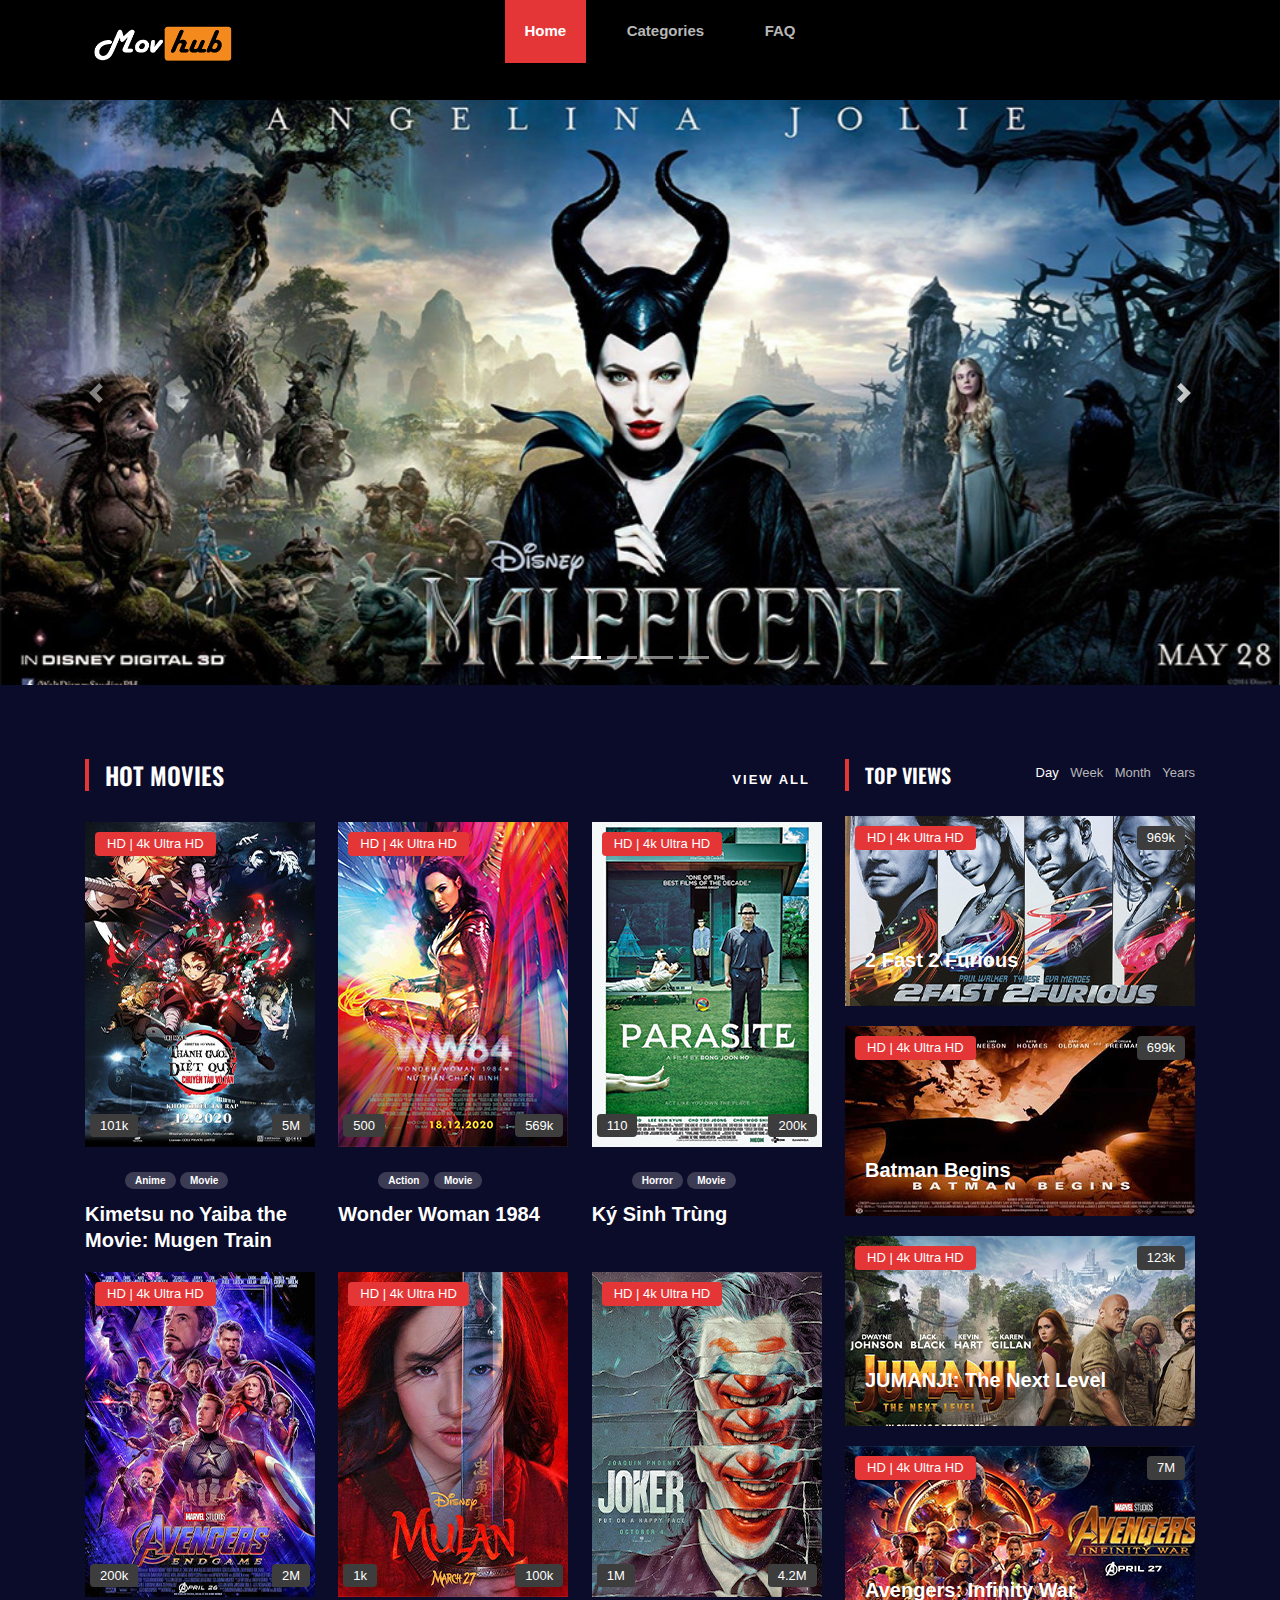
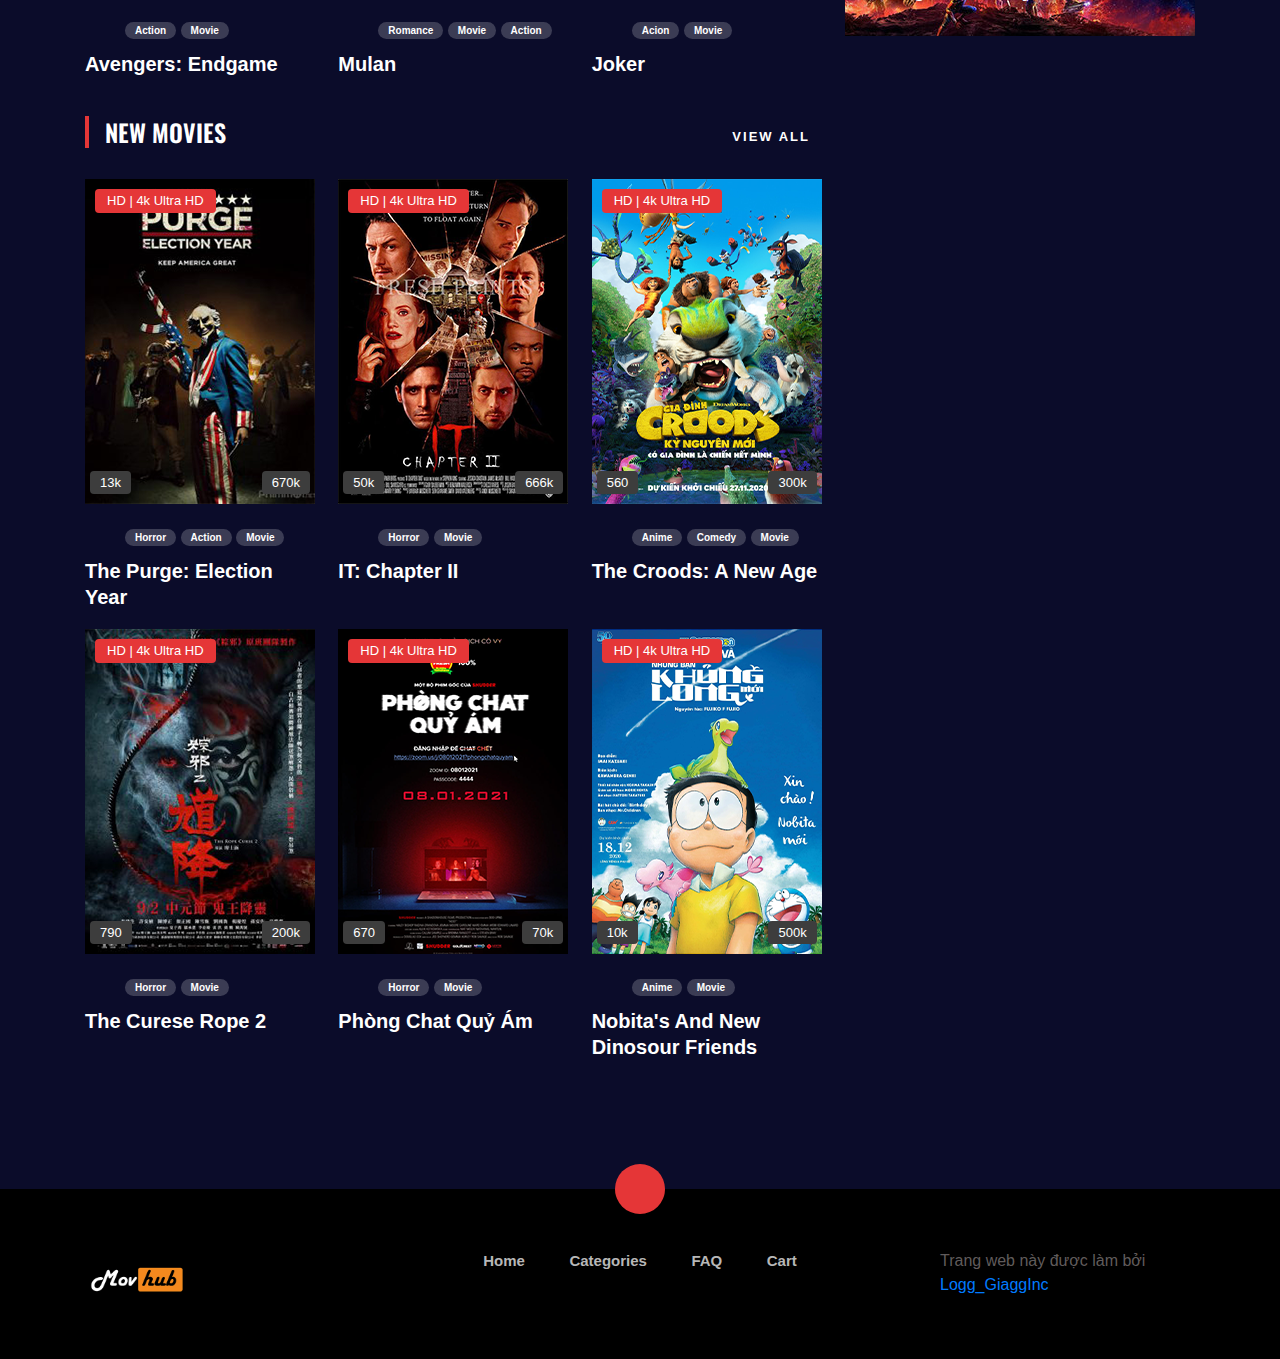
<file: index.html>
<!doctype html>
<html lang="en">
    <head>
        <meta charset="utf-8">
        <title>Movhub</title>
        <link href="https://fonts.googleapis.com/css2?family=Oswald:wght@300;400;500;600;700&display=swap" rel="stylesheet">
        <link href="https://fonts.googleapis.com/css2?family=Mulish:wght@300;400;500;600;700;800;900&display=swap" rel="stylesheet">
        <link rel="stylesheet" href="CSS/bootstrap.min.css" type="text/css">
        <link rel="stylesheet" href="CSS/Style.css" type="text/css">
        <link rel="stylesheet" href="CSS/hover.css" type="text/css">
        <link rel="stylesheet" href="JS/RollUpButton.js">
        <link rel="stylesheet" href="https://maxcdn.bootstrapcdn.com/bootstrap/4.5.2/css/bootstrap.min.css">
        <link rel="stylesheet" href="https://maxcdn.bootstrapcdn.com/bootstrap/4.3.1/css/bootstrap.min.css">
      <link rel="stylesheet" href="https://use.fontawesome.com/releases/v5.6.3/css/all.css" integrity="sha384-UHRtZLI+pbxtHCWp1t77Bi1L4ZtiqrqD80Kn4Z8NTSRyMA2Fd33n5dQ8lWUE00s/" crossorigin="anonymous">
      <script src="https://cdnjs.cloudflare.com/ajax/libs/popper.js/1.16.0/umd/popper.min.js"></script>
      <script src="https://maxcdn.bootstrapcdn.com/bootstrap/4.3.1/js/bootstrap.min.js"></script>
      <script src="https://ajax.googleapis.com/ajax/libs/jquery/3.5.1/jquery.min.js"></script>
      <script src="https://cdnjs.cloudflare.com/ajax/libs/popper.js/1.16.0/umd/popper.min.js"></script>
      <script src="https://maxcdn.bootstrapcdn.com/bootstrap/4.5.2/js/bootstrap.min.js"></script>  
    </head>
  <body>
    <header class="header">
        <div class="container">
            <div class="row">
                <div class="col-lg-2">
                    <div class="header__logo ">
                        <a href="index.html">
                            <img src="./Images/logo.png"  class="header__logo ">
                        </a>
                    </div>
                </div>
                <div class="col-lg-8">
                    <div class="header__nav">
                        <nav class="header__menu mobile-menu">
                            <ul>
                                <li class="active"><a href="./index.html">Home</a></li>
                                <li><a href="Categories.html">Categories</a>
                                    <ul class="dropdown">
                                        <li><a href="Categories.html">Action</a></li>
                                        <li><a href="Categories.html">Horror</a></li>
                                        <li><a href="Categories.html">Romance</a></li>
                                        <li><a href="Categories.html">Anime</a></li>
                                        <li><a href="Categories.html">Comedy</a></li>
                                    </ul>
                                </li>
                                <li><a href="FAQ.html">FAQ</a></li>
                            </ul>
                        </nav>
                    </div>
                </div>
                <div class="col-lg-2">
                    <div class="header__right">
                      <div class="container">                   
                        <a href="#" class="search-switch"><span class="fas fa-search"></span></a> 
                        <a href="Login.html"><span class="fas fa-sign-in-alt"></span></a>
                      </div>
                    </div> 
                </div>
            </div>
        </div>
    </header>
        <div id="demo" class="carousel slide" data-ride="carousel">
          <ul class="carousel-indicators">
            <li data-target="#demo" data-slide-to="0" class="active"></li>
            <li data-target="#demo" data-slide-to="1"></li>
            <li data-target="#demo" data-slide-to="2"></li>
            <li data-target="#demo" data-slide-to="3"></li>
          </ul>
          <div class="carousel-inner">
            <div class="carousel-item active" >
              <a href="detail.html"><img src="Images/rsz_em-la-cua-em-980x448.jpg" width="1000" height="500"></a>
            </div>
            <div class="carousel-item">
              <a href="detail.html"><img src="Images/rolling_banner_2.jpg"  width="1000" height="500"></a>
            </div>
            <div class="carousel-item">
              <a href="detail.html"><img src="Images/980wx448h_9.jpg"  width="1000" height="500"></a>
            </div>
            <div class="carousel-item">
              <a href="detail.html"><img src="Images/monster-hunter.jpg"  width="1000" height="500"></a>
            </div>
          </div>          
          <a class="carousel-control-prev" href="#demo" data-slide="prev">
            <span class="carousel-control-prev-icon"></span>
          </a>
          <a class="carousel-control-next" href="#demo" data-slide="next">
            <span class="carousel-control-next-icon"></span>
          </a>
          <a class="carousel-control-next" href="#demo" data-slide="next">
            <span class="carousel-control-next-icon"></span>
          </a>
        </div>
    <section class="product spad" style="background-color:#0b0c2a;">
        <div class="container">
              <div class="row">
                  <div class="col-lg-8">
                      <div class="trending__product">
                          <div class="row">
                              <div class="col-lg-8 col-md-8 col-sm-8">
                                  <div class="section-title">
                                      <h4>Hot movies</h4> 
                                  </div>
                              </div>
                              <div class="col-lg-4 col-md-4 col-sm-4">
                                  <div class="btn__all">
                                      <a href="Categories.html" class="primary-btn" >View all <span class="fas fa-arrow-right" ></span></a>
                                  </div>
                              </div>
                          </div>
                          <div class="row">
                              <div class="col-lg-4 col-md-6 col-sm-6">
                                  <div class="product__item">
                                      <div class="product__item__pic set-bg" data-setbg="Images/trending/1.jpg">
                                          <div class="hover01 column">
                                            <a href="detail.html"><figure><img src="Images/trending/1.jpg"></figure></a></div>
                                          <div class="ep">HD | 4k Ultra HD</div>
                                          <div class="comment"><i class="fa fa-comments"></i> 101k</div>
                                          <div class="view"><i class="fa fa-eye"></i> 5M</div>
                                      </div>
                                      <div class="product__item__text">
                                          <ul>
                                              <li>Anime</li>
                                              <li>Movie</li>
                                          </ul>
                                          <h5><a href="detail.html">Kimetsu no Yaiba the Movie: Mugen Train</a></h5>
                                    </div>
                                  </div>
                              </div>
                            <div class="col-lg-4 col-md-6 col-sm-6">
                                <div class="product__item">
                                    <div class="product__item__pic set-bg" data-setbg="Images/trending/2.jpg">
                                        <div class="hover01 column">
                                            <a href="detail.html"><figure><img src="Images/trending/2.jpg"></figure></a></div>
                                        <div class="ep">HD | 4k Ultra HD</div>
                                        <div class="comment"><i class="fa fa-comments"></i> 500</div>
                                        <div class="view"><i class="fa fa-eye"></i> 569k</div>
                                    </div>
                                    <div class="product__item__text">
                                        <ul>
                                            <li>Action</li>
                                            <li>Movie</li>
                                        </ul>
                                        <h5><a href="detail.html">Wonder Woman 1984</a></h5>
                                    </div>
                                </div>
                             </div>
                            <div class="col-lg-4 col-md-6 col-sm-6">
                                <div class="product__item">
                                    <div class="product__item__pic set-bg" data-setbg="Images/trending/3.jpg">
                                        <div class="hover01 column">
                                            <a href="detail.html"><figure><img src="Images/trending/3.jpg"></figure></a></div>
                                        <div class="ep">HD | 4k Ultra HD</div>
                                        <div class="comment"><i class="fa fa-comments"></i> 110</div>
                                        <div class="view"><i class="fa fa-eye"></i> 200k</div>
                                    </div>
                                    <div class="product__item__text">
                                        <ul>
                                            <li>Horror</li>
                                            <li>Movie</li>
                                        </ul>
                                        <h5><a href="detail.html">Ký Sinh Trùng</a></h5>
                                    </div>
                                </div>
                            </div>
                            <div class="col-lg-4 col-md-6 col-sm-6">
                                <div class="product__item">
                                    <div class="product__item__pic set-bg" data-setbg="Images/trending/4.jpg">
                                        <div class="hover01 column">
                                            <a href="detail.html"><figure><img src="Images/trending/4.jpg"></figure></a></div>
                                        <div class="ep">HD | 4k Ultra HD</div>
                                        <div class="comment"><i class="fa fa-comments"></i> 200k</div>
                                        <div class="view"><i class="fa fa-eye"></i> 2M</div>
                                    </div>
                                    <div class="product__item__text">
                                        <ul>
                                            <li>Action</li>
                                            <li>Movie</li>
                                        </ul>
                                        <h5><a href="detail.html">Avengers: Endgame</a></h5>
                                    </div>
                                </div>
                            </div>
                            <div class="col-lg-4 col-md-6 col-sm-6">
                                <div class="product__item">
                                    <div class="product__item__pic set-bg" data-setbg="Images/trending/5.jpg">
                                        <div class="hover01 column">
                                            <a href="detail.html"><figure><img src="Images/trending/5.jpg"></figure></a></div>
                                         <div class="ep">HD | 4k Ultra HD</div>
                                         <div class="comment"><i class="fa fa-comments"></i> 1k</div>
                                         <div class="view"><i class="fa fa-eye"></i> 100k</div>
                                    </div>
                                     <div class="product__item__text">
                                        <ul>
                                            <li>Romance</li>
                                            <li>Movie</li>
                                            <li>Action</li>
                                        </ul>
                                        <h5><a href="detail.html">Mulan</a></h5>
                                     </div>
                                </div>
                            </div>
                            <div class="col-lg-4 col-md-6 col-sm-6">
                                <div class="product__item">
                                    <div class="product__item__pic set-bg" data-setbg="Images/trending/6.jpg">
                                        <div class="hover01 column">
                                            <a href="detail.html"><figure><img src="Images/trending/6.jpg"></figure></a></div>
                                        <div class="ep">HD | 4k Ultra HD</div>
                                        <div class="comment"><i class="fa fa-comments"></i> 1M</div>
                                        <div class="view"><i class="fa fa-eye"></i> 4.2M</div>
                                    </div>
                                    <div class="product__item__text">
                                        <ul>
                                            <li>Acion</li>
                                            <li>Movie</li>
                                        </ul>
                                        <h5><a href="detail.html">Joker</a></h5>
                                    </div>
                                </div>
                            </div>
                        </div>
                        <div class="new-product">
                            <div class="row">
                                <div class="col-lg-8 col-md-8 col-sm-8">
                                    <div class="section-title">
                                        <h4>New movies</h4>
                                    </div>
                                </div>
                                <div class="col-lg-4 col-md-4 col-sm-4">
                                    <div class="btn__all">
                                        <a href="Categories.html" class="primary-btn" >View all <span class="fas fa-arrow-right" ></span></a>
                                    </div>
                                </div>
                            </div>
                            <div class="row">
                                <div class="col-lg-4 col-md-6 col-sm-6">
                                    <div class="product__item">
                                        <div class="product__item__pic set-bg" data-setbg="Images/Other/7.png">
                                            <div class="hover01 column">
                                               <a href="detail.html"><figure><img src="Images/Otther/7.png"></figure></a></div>
                                            <div class="ep">HD | 4k Ultra HD</div>
                                            <div class="comment"><i class="fa fa-comments"/></i> 13k</div>
                                            <div class="view"><i class="fa fa-eye"></i> 670k</div>
                                        </div>
                                        <div class="product__item__text">
                                            <ul>
                                                <li>Horror</li>
                                                <li>Action</li>
                                                <li>Movie</li>
                                            </ul>
                                            <h5><a href="detail.html">The Purge: Election Year</a></h5>
                                      </div>
                                    </div>
                                </div>
                              <div class="col-lg-4 col-md-6 col-sm-6">
                                  <div class="product__item">
                                      <div class="product__item__pic set-bg" data-setbg="Images/Other/8.png">
                                          <div class="hover01 column">
                                              <a href="detail.html"><figure><img src="Images/Otther/8.png"></figure></a></div>
                                          <div class="ep">HD | 4k Ultra HD</div>
                                          <div class="comment"><i class="fa fa-comments"></i> 50k</div>
                                          <div class="view"><i class="fa fa-eye"></i> 666k</div>
                                      </div>
                                      <div class="product__item__text">
                                          <ul>
                                              <li>Horror</li>
                                              <li>Movie</li>
                                          </ul>
                                          <h5><a href="detail.html">IT: Chapter II</a></h5>
                                      </div>
                                  </div>
                               </div>
                              <div class="col-lg-4 col-md-6 col-sm-6">
                                  <div class="product__item">
                                      <div class="product__item__pic set-bg" data-setbg="Images/Other/9.png">
                                        <div class="hover01 column">
                                            <a href="detail.html"><figure><img src="Images/Otther/9.png"></figure></a></div>
                                        <div class="ep">HD | 4k Ultra HD</div>
                                        <div class="comment"><i class="fa fa-comments"></i> 560</div>
                                        <div class="view"><i class="fa fa-eye"></i> 300k</div>
                                      </div>
                                      <div class="product__item__text">
                                          <ul>
                                              <li>Anime</li>
                                              <li>Comedy</li>
                                              <li>Movie</li>
                                          </ul>
                                          <h5><a href="detail.html">The Croods: A New Age</a></h5>
                                      </div>
                                  </div>
                               </div>
                              <div class="col-lg-4 col-md-6 col-sm-6">
                                  <div class="product__item">
                                      <div class="product__item__pic set-bg" data-setbg="Images/Other/10.png">
                                        <div class="hover01 column">
                                            <a href="detail.html"><figure><img src="Images/Otther/10.png" style="background-size: cover;"></figure></a></div>
                                          <div class="ep">HD | 4k Ultra HD</div>
                                          <div class="comment"><i class="fa fa-comments"></i> 790</div>
                                          <div class="view"><i class="fa fa-eye"></i> 200k</div>
                                      </div>
                                      <div class="product__item__text">
                                          <ul>
                                              <li>Horror</li>
                                              <li>Movie</li>
                                          </ul>
                                          <h5><a href="detail.html">The Curese Rope 2</a></h5>
                                      </div>
                               </div>
                            </div>
                              <div class="col-lg-4 col-md-6 col-sm-6">
                                <div class="product__item">
                                    <div class="product__item__pic set-bg" data-setbg="Images/Otther/11.png">
                                        <div class="hover01 column">
                                            <a href="detail.html"><figure><img src="Images/Otther/11.png"></figure></a></div>
                                        <div class="ep">HD | 4k Ultra HD</div>
                                        <div class="comment"><i class="fa fa-comments"></i> 670</div>
                                        <div class="view"><i class="fa fa-eye"></i> 70k</div>
                                    </div>
                                    <div class="product__item__text">
                                        <ul>
                                            <li>Horror</li>
                                            <li>Movie</li>
                                        </ul>
                                        <h5><a href="detail.html">Phòng Chat Quỷ Ám</a></h5>
                                    </div>
                                </div>
                            </div>
                            <div class="col-lg-4 col-md-6 col-sm-6">
                                 <div class="product__item">
                                    <div class="product__item__pic set-bg" data-setbg="Images/Other/12.png">
                                        <div class="hover01 column">
                                            <a href="detail.html"><figure><img src="Images/Otther/12.png"></figure></a></div>
                                        <div class="ep">HD | 4k Ultra HD</div>
                                        <div class="comment"><i class="fa fa-comments"></i> 10k</div>
                                        <div class="view"><i class="fa fa-eye"></i> 500k</div>
                                    </div>
                                    <div class="product__item__text">
                                        <ul>
                                            <li>Anime</li>
                                            <li>Movie</li>
                                        </ul>
                                        <h5><a href="detail.html">Nobita's And New Dinosour Friends</a></h5>
                                    </div>
                                </div>
                            </div>
                                </div>
                            </div>
                        </div>
                     </div>
                <div class="col-lg-4 col-md-6 col-sm-8">
                  <div class="product__sidebar">
                        <div class="product__sidebar__view">
                            <div class="section-title">
                                <h5>Top Views</h5>
                            </div>
                            <ul class="filter__controls">
                              <li class="active" data-filter="*">Day</li>
                              <li data-filter=".week">Week</li>
                              <li data-filter=".month">Month</li>
                              <li data-filter=".years">Years</li>
                            </ul>
                            <div class="filter__gallery">
                                <div class="product__sidebar__view__item set-bg mix day years" data-setbg="Images/Mostview/1.jpg">
                                    <div class="hover01 column">
                                        <a href="detail.html"><figure><img src="Images/Mostview/1.jpg"></figure></a></div>
                                <div class="ep">HD | 4k Ultra HD</div>
                                <div class="view"><i class="fas fa-eye"></i> 969k</div>
                                    <h5><a href="detail.html">2 Fast 2 Furious</a></h5>
                                </div>
                            </div>
                            <div class="product__sidebar__view__item set-bg mix month week" data-setbg="Images/Mostview/2.jpg">
                                <div class="hover01 column">
                                    <a href="detail.html"><figure><img src="Images/Mostview/2.jpg" style="background-size: cover;"></figure></a></div>
                            <div class="ep">HD | 4k Ultra HD</div>
                            <div class="view"><i class="fas fa-eye"></i> 699k</div>
                            <h5><a href="detail.html">Batman Begins</a></h5>
                        </div>
                        <div class="product__sidebar__view__item set-bg mix week years" data-setbg="Images/Mostview/3.jpg">
                            <div class="hover01 column">
                                <a href="detail.html"><figure><img src="Images/Mostview/3.jpg"></figure></a></div>
                            <div class="ep">HD | 4k Ultra HD</div>
                            <div class="view"><i class="fas fa-eye"></i> 123k</div>
                            <h5><a href="detail.html">JUMANJI: The Next Level</a></h5>
                        </div>
                        <div class="product__sidebar__view__item set-bg mix years month" data-setbg="Images/Mostview/4.jpg">
                            <div class="hover01 column">
                                <a href="detail.html"><figure><img src="Images/Mostview/4.jpg"></figure></a></div>
                            <div class="ep">HD | 4k Ultra HD</div>
                            <div class="view"><i class="fas fa-eye"></i> 7M</div>
                            <h5><a href="detail.html">Avengers: Infinity War </a></h5>
                            </div>
                        </div>
                    </div>
                </div>
            </div>
        </div>
    </section>
<footer class="footer">
  <div class="page-up">
        <a href="#" id="scrollToTopButton"><span class="fas fa-sort-up"></span></a>
  </div>
  <div class="container">
      <div class="row">
          <div class="col-lg-3">
              <div class="footer__logo">
                  <a href="./index.html"><img src="./Images/logo.png" width="100px" height="70px" ></a>
              </div>
          </div>
            <div class="col-lg-6">
                <div class="footer__nav">
                    <ul>
                        <li><a href="./index.html">Home</a></li>
                        <li><a href="Categories.html">Categories</a></li>
                        <li><a href="FAQ.html">FAQ</a></li>
                        <li><a href="GioHang.html">Cart</a></li>
                    </ul>
                </div>
            </div>
            <div class="col-lg-3">
              <p style="color: rgba(141, 133, 133, 0.7);">
                      Trang web này được làm bởi <br><i class="fas fa-star" aria-hidden="true"></i><a href="#">Logg_GiaggInc</a><i class=" fas fa-star"></i>
               </p>

            </div>
        </div>
    </div>
</footer>
</body>
</html>
</file>
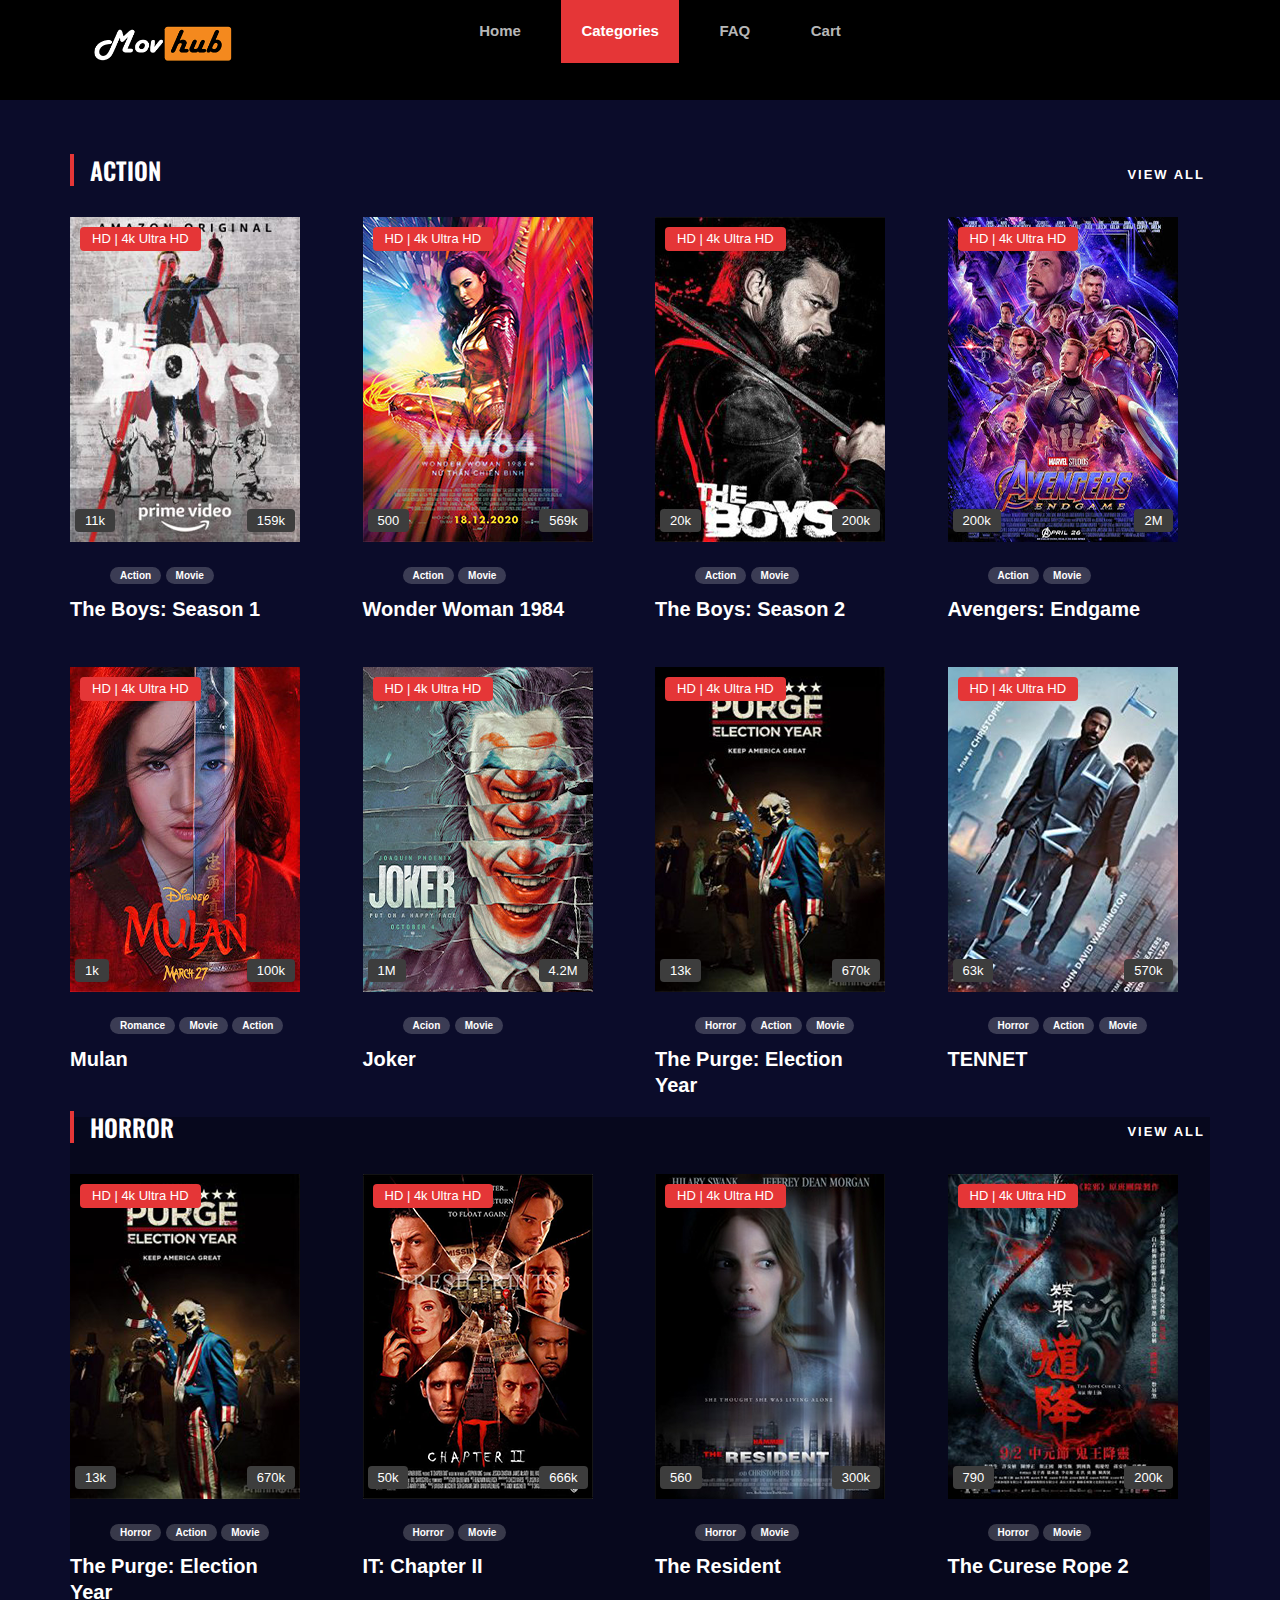
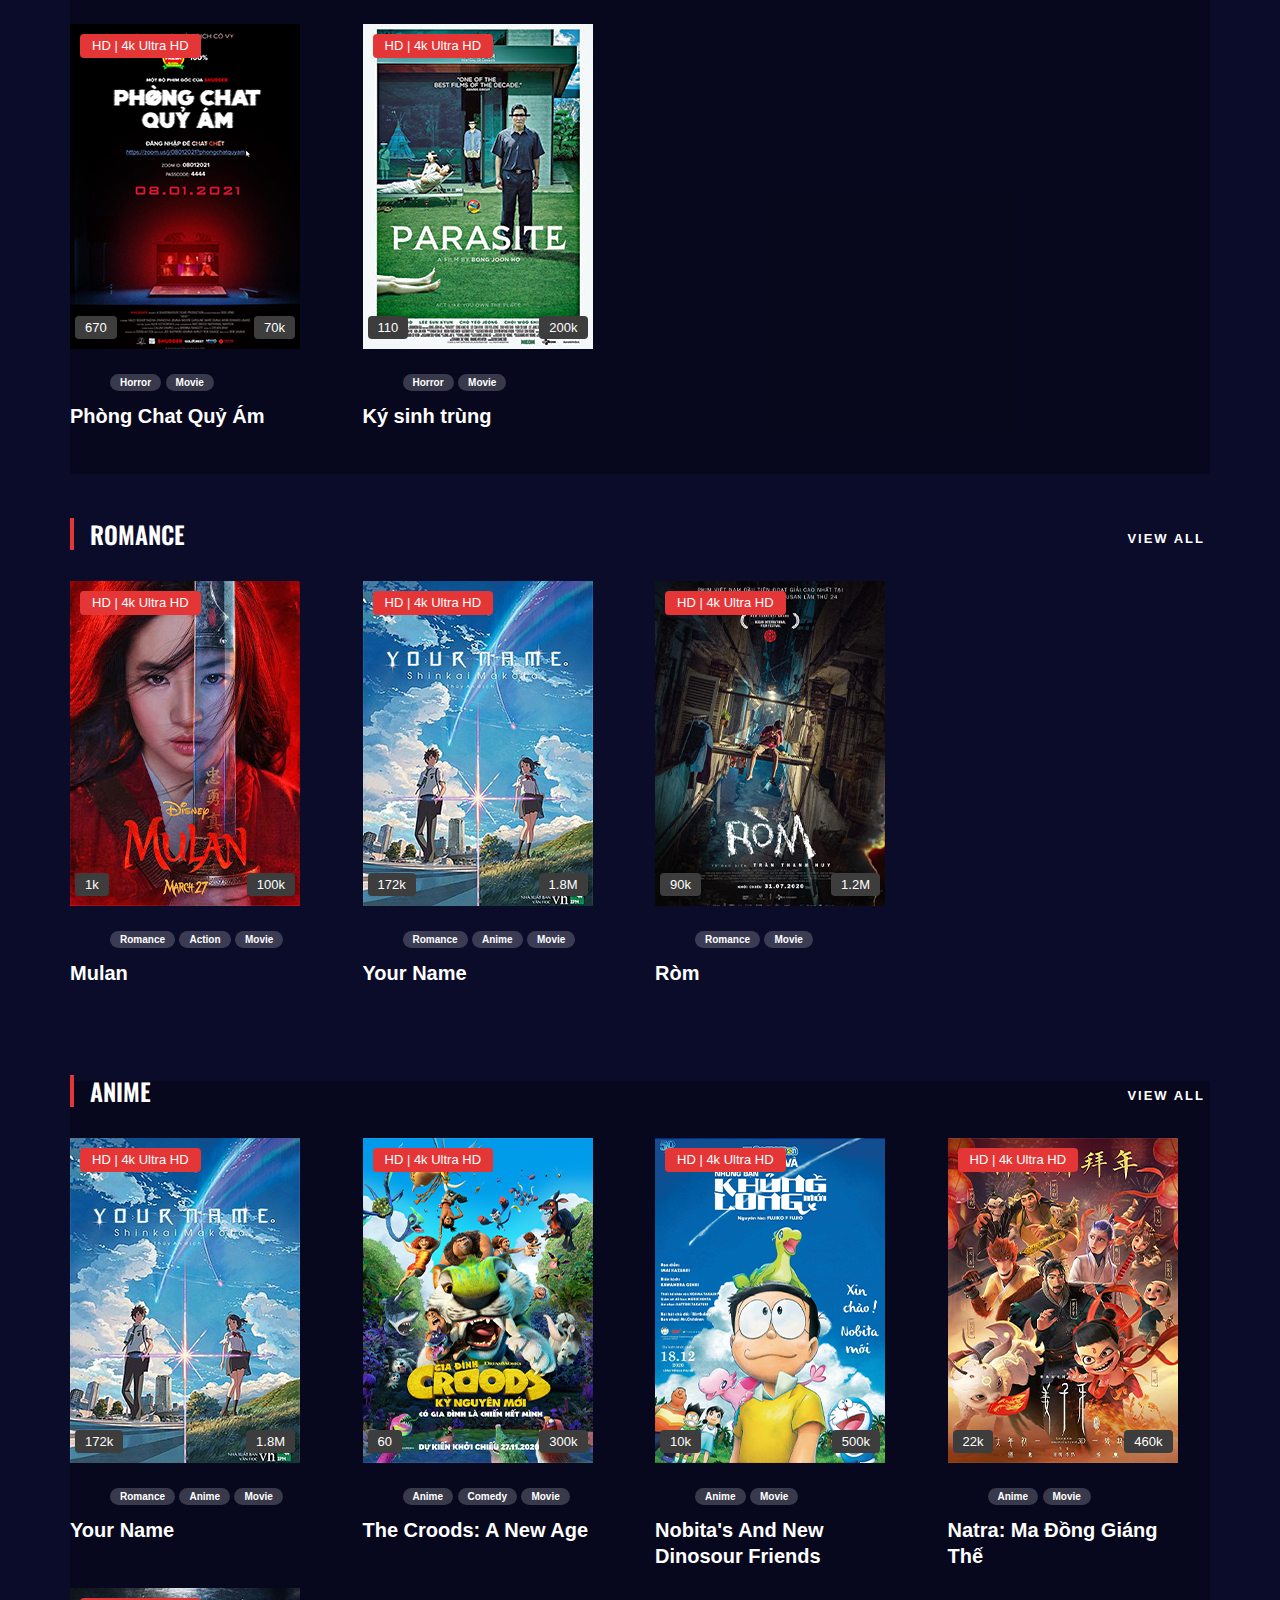
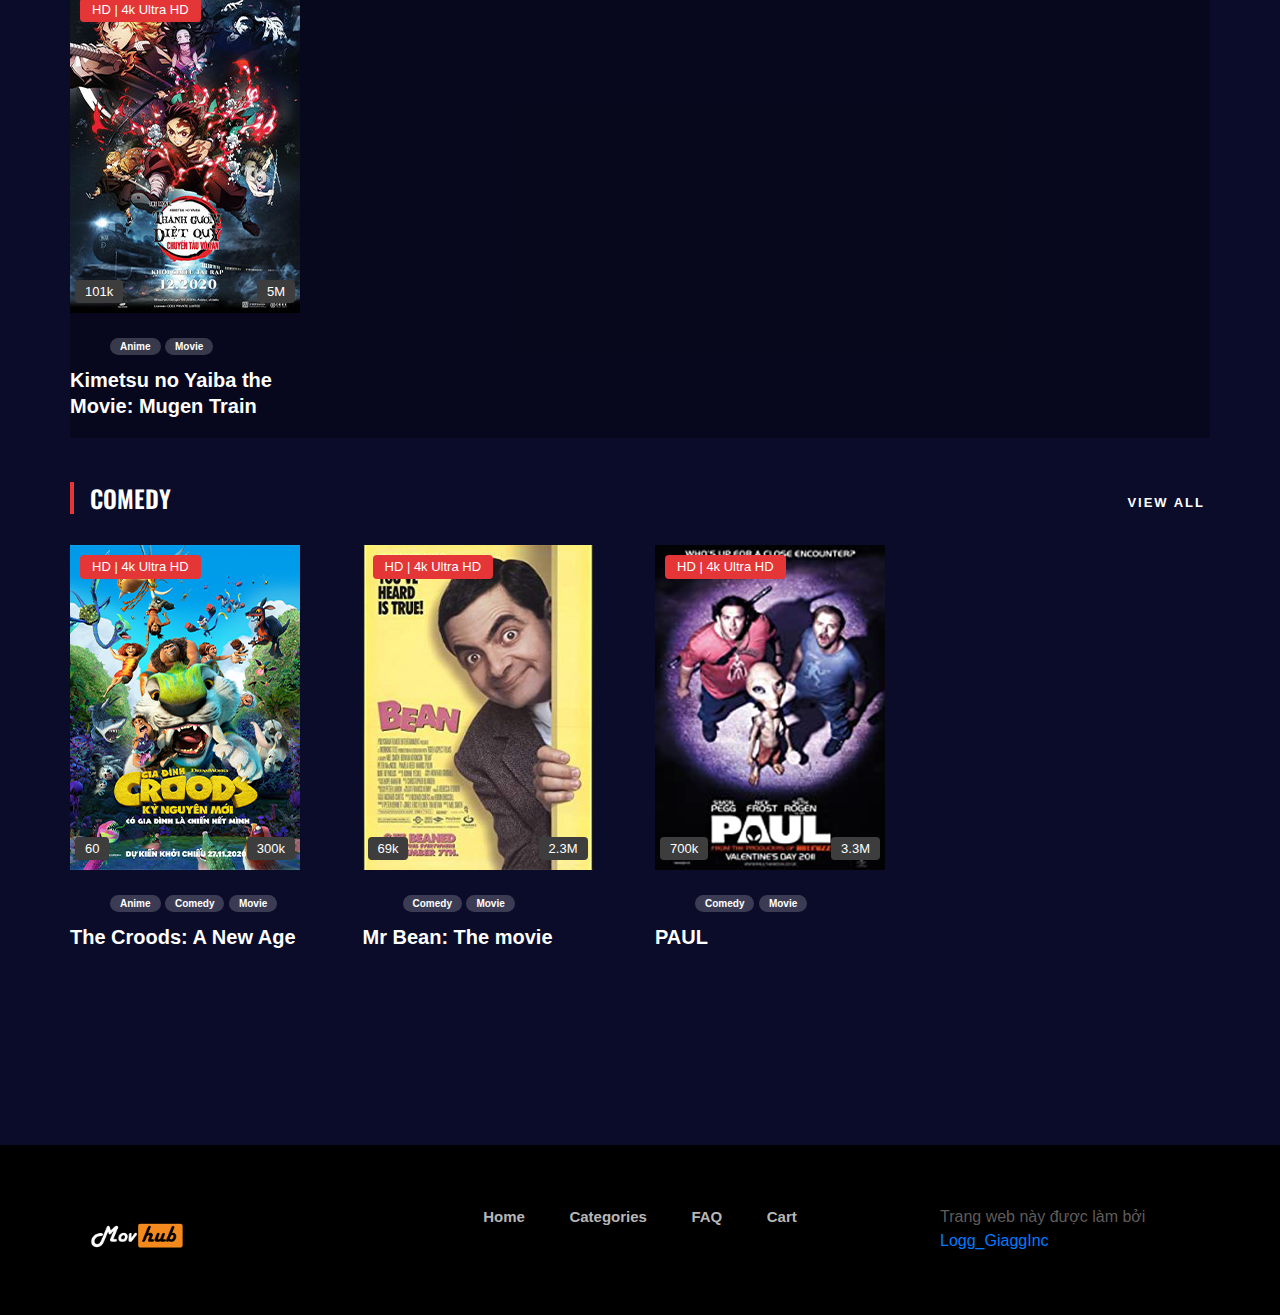
<file: Categories.html>
<!doctype html>
<html lang="en">
    <head>
        <meta charset="utf-8">
        <title>Categories</title>
        <link href="https://fonts.googleapis.com/css2?family=Oswald:wght@300;400;500;600;700&display=swap" rel="stylesheet">
        <link href="https://fonts.googleapis.com/css2?family=Mulish:wght@300;400;500;600;700;800;900&display=swap" rel="stylesheet">
        <link rel="stylesheet" href="CSS/bootstrap.min.css" type="text/css">
        <link rel="stylesheet" href="CSS/Style.css" type="text/css">
        <link rel="stylesheet" href="CSS/hover.css" type="text/css">
        <link rel="stylesheet" href="JS/RollUpButton.js">
        <link rel="stylesheet" href="https://maxcdn.bootstrapcdn.com/bootstrap/4.5.2/css/bootstrap.min.css">
        <link rel="stylesheet" href="https://maxcdn.bootstrapcdn.com/bootstrap/4.3.1/css/bootstrap.min.css">
      <link rel="stylesheet" href="https://use.fontawesome.com/releases/v5.6.3/css/all.css" integrity="sha384-UHRtZLI+pbxtHCWp1t77Bi1L4ZtiqrqD80Kn4Z8NTSRyMA2Fd33n5dQ8lWUE00s/" crossorigin="anonymous">
      <script src="https://cdnjs.cloudflare.com/ajax/libs/popper.js/1.16.0/umd/popper.min.js"></script>
      <script src="https://maxcdn.bootstrapcdn.com/bootstrap/4.3.1/js/bootstrap.min.js"></script>
      <script src="https://ajax.googleapis.com/ajax/libs/jquery/3.5.1/jquery.min.js"></script>
      <script src="https://cdnjs.cloudflare.com/ajax/libs/popper.js/1.16.0/umd/popper.min.js"></script>
      <script src="https://maxcdn.bootstrapcdn.com/bootstrap/4.5.2/js/bootstrap.min.js"></script>  
    </head>
    <body>
        <header class="header">
            <div class="container">
                <div class="row">
                    <div class="col-lg-2">
                        <div class="header__logo ">
                        <a href="index.html">
                            <img src="./Images/logo.png"  class="header__logo ">
                        </a>
                        </div>
                    </div>
                    <div class="col-lg-8">
                        <div class="header__nav">
                            <nav class="header__menu mobile-menu">
                                <ul>
                                    <li><a href="./index.html">Home</a></li>
                                    <li class="active"><a href="Categories.html">Categories</a>
                                        <ul class="dropdown">
                                            <li><a href="Categories.html">Action</a></li>
                                            <li><a href="Categories.html">Horror</a></li>
                                            <li><a href="Categories.html">Romance</a></li>
                                            <li><a href="Categories.html">Anime</a></li>
                                            <li><a href="Categories.html">Comedy</a></li>
                                        </ul>
                                    </li>
                                    <li><a href="FAQ.html">FAQ</a></li>
                                    <li><a href="GioHang.html">Cart</a></li>
                                </ul>
                            </nav>
                        </div>
                    </div>
                    <div class="col-lg-2">
                        <div class="header__right">
                            <div class="container">                   
                                <a href="#"><span class="fas fa-search"></span></a> 
                                <a href="Login.html"><span class="fas fa-sign-in-alt"></span></a>
                            </div>
                        </div> 
                    </div>
                </div>
            </div>
        </header>
    <section class="product-page spad" style="background-color:#0b0c2a;">
        <div class="container">
                <div class="row">
                    <div class="col-lg-15">
                          <div class="product__items">
                              <div class="row">
                                  <div class="col-lg-8 col-md-8 col-sm-8">
                                      <div class="section-title">
                                          <h4>Action</h4> 
                                      </div>
                                  </div>                             
                                    <div class="col-lg-4 col-md-4 col-sm-4">
                                        <div class="btn__all">
                                            <a href="Categories.html" class="primary-btn" >View all <span class="fas fa-arrow-right" ></span></a>
                                        </div>
                                    </div> 
                                </div>
                              <div class="row">
                                  <div class="col-lg-3 col-md-5 col-sm-5">
                                      <div class="product__item">
                                          <div class="product__item__pic set-bg" data-setbg="Images/Otther/16.Phòng">
                                              <div class="hover01 column">
                                                <a href="detail.html"><figure><img src="Images/Otther/16.png"></figure></a></div>
                                              <div class="ep">HD | 4k Ultra HD</div>
                                              <div class="comment"><i class="fa fa-comments"/></i> 11k</div>
                                              <div class="view"><i class="fa fa-eye"></i> 159k</div>
                                          </div>
                                          <div class="product__item__text">
                                              <ul>
                                                  <li>Action</li>
                                                  <li>Movie</li>
                                              </ul>
                                              <h5><a href="detail.html">The Boys: Season 1</a></h5>
                                        </div>
                                      </div>
                                  </div>
                                  <div class="col-lg-3 col-md-5 col-sm-5">
                                    <div class="product__item">
                                        <div class="product__item__pic set-bg" data-setbg="Images/trending/2.jpg">
                                            <div class="hover01 column">
                                                <a href="detail.html"><figure><img src="Images/trending/2.jpg"></figure></a></div>
                                            <div class="ep">HD | 4k Ultra HD</div>
                                            <div class="comment"><i class="fa fa-comments"></i> 500</div>
                                            <div class="view"><i class="fa fa-eye"></i> 569k</div>
                                        </div>
                                        <div class="product__item__text">
                                            <ul>
                                                <li>Action</li>
                                                <li>Movie</li>
                                            </ul>
                                            <h5><a href="detail.html">Wonder Woman 1984</a></h5>
                                        </div>
                                    </div>
                                 </div>
                                 <div class="col-lg-3 col-md-5 col-sm-5">
                                    <div class="product__item">
                                        <div class="product__item__pic set-bg" data-setbg="Images/Otther/15.png">
                                            <div class="hover01 column">
                                                <a href="detail.html"><figure><img src="Images/Otther/15.png"></figure></a></div>
                                            <div class="ep">HD | 4k Ultra HD</div>
                                            <div class="comment"><i class="fa fa-comments"></i> 20k</div>
                                            <div class="view"><i class="fa fa-eye"></i> 200k</div>
                                        </div>
                                        <div class="product__item__text">
                                            <ul>
                                                <li>Action</li>
                                                <li>Movie</li>
                                            </ul>
                                            <h5><a href="detail.html">The Boys: Season 2</a></h5>
                                        </div>
                                    </div>
                                </div>
                                <div class="col-lg-3 col-md-5 col-sm-5">
                                    <div class="product__item">
                                        <div class="product__item__pic set-bg" data-setbg="Images/trending/4.jpg">
                                            <div class="hover01 column">
                                                <a href="detail.html"><figure><img src="Images/trending/4.jpg"></figure></a></div>
                                            <div class="ep">HD | 4k Ultra HD</div>
                                            <div class="comment"><i class="fa fa-comments"></i> 200k</div>
                                            <div class="view"><i class="fa fa-eye"></i> 2M</div>
                                        </div>
                                        <div class="product__item__text">
                                            <ul>
                                                <li>Action</li>
                                                <li>Movie</li>
                                            </ul>
                                            <h5><a href="detail.html">Avengers: Endgame</a></h5>
                                        </div>
                                    </div>
                                </div>
                                <div class="col-lg-3 col-md-5 col-sm-5">
                                    <div class="product__item">
                                        <div class="product__item__pic set-bg" data-setbg="Images/trending/5.jpg">
                                            <div class="hover01 column">
                                                <a href="detail.html"><figure><img src="Images/trending/5.jpg"></figure></a></div>
                                             <div class="ep">HD | 4k Ultra HD</div>
                                             <div class="comment"><i class="fa fa-comments"></i> 1k</div>
                                             <div class="view"><i class="fa fa-eye"></i> 100k</div>
                                        </div>
                                         <div class="product__item__text">
                                            <ul>
                                                <li>Romance</li>
                                                <li>Movie</li>
                                                <li>Action</li>
                                            </ul>
                                            <h5><a href="detail.html">Mulan</a></h5>
                                         </div>
                                    </div>
                                </div>
                                <div class="col-lg-3 col-md-5 col-sm-5">
                                    <div class="product__item">
                                        <div class="product__item__pic set-bg" data-setbg="Images/trending/6.jpg">
                                            <div class="hover01 column">
                                                <a href="detail.html"><figure><img src="Images/trending/6.jpg"></figure></a></div>
                                            <div class="ep">HD | 4k Ultra HD</div>
                                            <div class="comment"><i class="fa fa-comments"></i> 1M</div>
                                            <div class="view"><i class="fa fa-eye"></i> 4.2M</div>
                                        </div>
                                        <div class="product__item__text">
                                            <ul>
                                                <li>Acion</li>
                                                <li>Movie</li>
                                            </ul>
                                            <h5><a href="detail.html">Joker</a></h5>
                                        </div>
                                    </div>
                                </div>
                                <div class="col-lg-3 col-md-5 col-sm-5">
                                    <div class="product__item">
                                        <div class="product__item__pic set-bg" data-setbg="Images/Other/7.png">
                                            <div class="hover01 column">
                                               <a href="detail.html"><figure><img src="Images/Otther/7.png"></figure></a></div>
                                            <div class="ep">HD | 4k Ultra HD</div>
                                            <div class="comment"><i class="fa fa-comments"/></i> 13k</div>
                                            <div class="view"><i class="fa fa-eye"></i> 670k</div>
                                        </div>
                                        <div class="product__item__text">
                                            <ul>
                                                <li>Horror</li>
                                                <li>Action</li>
                                                <li>Movie</li>
                                            </ul>
                                            <h5><a href="detail.html">The Purge: Election Year</a></h5>
                                      </div>
                                    </div>
                                </div>
                                <div class="col-lg-3 col-md-5 col-sm-5">
                                    <div class="product__item">
                                        <div class="product__item__pic set-bg" data-setbg="Images/Other/13.png">
                                            <div class="hover01 column">
                                               <a href="detail.html"><figure><img src="Images/Otther/13.png"></figure></a></div>
                                            <div class="ep">HD | 4k Ultra HD</div>
                                            <div class="comment"><i class="fa fa-comments"/></i> 63k</div>
                                            <div class="view"><i class="fa fa-eye"></i> 570k</div>
                                        </div>
                                        <div class="product__item__text">
                                            <ul>
                                                <li>Horror</li>
                                                <li>Action</li>
                                                <li>Movie</li>
                                            </ul>
                                            <h5><a href="detail.html">TENNET</a></h5>
                                      </div>
                                    </div>
                                </div>
                            </div>
                            <div class="new__product">
                                <div class="row">
                                    <div class="col-lg-8 col-md-8 col-sm-8">
                                        <div class="section-title">
                                            <h4>Horror</h4>
                                        </div>
                                    </div>
                                    <div class="col-lg-4 col-md-4 col-sm-4">
                                        <div class="btn__all">
                                            <a href="Categories.html" class="primary-btn" >View all <span class="fas fa-arrow-right" ></span></a>
                                        </div>
                                    </div>
                                </div>
                                <div class="row">
                                    <div class="col-lg-3 col-md-5 col-sm-5">
                                        <div class="product__item">
                                            <div class="product__item__pic set-bg" data-setbg="Images/Other/7.png">
                                                <div class="hover01 column">
                                                   <a href="detail.html"><figure><img src="Images/Otther/7.png"></figure></a></div>
                                                <div class="ep">HD | 4k Ultra HD</div>
                                                <div class="comment"><i class="fa fa-comments"/></i> 13k</div>
                                                <div class="view"><i class="fa fa-eye"></i> 670k</div>
                                            </div>
                                            <div class="product__item__text">
                                                <ul>
                                                    <li>Horror</li>
                                                    <li>Action</li>
                                                    <li>Movie</li>
                                                </ul>
                                                <h5><a href="detail.html">The Purge: Election Year</a></h5>
                                          </div>
                                        </div>
                                    </div>
                                    <div class="col-lg-3 col-md-5 col-sm-5">
                                        <div class="product__item">
                                          <div class="product__item__pic set-bg" data-setbg="Images/Other/8.png">
                                              <div class="hover01 column">
                                                  <a href="detail.html"><figure><img src="Images/Otther/8.png"></figure></a></div>
                                              <div class="ep">HD | 4k Ultra HD</div>
                                              <div class="comment"><i class="fa fa-comments"></i> 50k</div>
                                              <div class="view"><i class="fa fa-eye"></i> 666k</div>
                                          </div>
                                          <div class="product__item__text">
                                              <ul>
                                                  <li>Horror</li>
                                                  <li>Movie</li>
                                              </ul>
                                              <h5><a href="detail.html">IT: Chapter II</a></h5>
                                          </div>
                                      </div>
                                   </div>
                                   <div class="col-lg-3 col-md-5 col-sm-5">
                                    <div class="product__item">
                                          <div class="product__item__pic set-bg" data-setbg="Images/Other/9.png">
                                            <div class="hover01 column">
                                                <a href="detail.html"><figure><img src="Images/Otther/18.png"></figure></a></div>
                                            <div class="ep">HD | 4k Ultra HD</div>
                                            <div class="comment"><i class="fa fa-comments"></i> 560</div>
                                            <div class="view"><i class="fa fa-eye"></i> 300k</div>
                                          </div>
                                          <div class="product__item__text">
                                              <ul>
                                                  <li>Horror</li>
                                                  <li>Movie</li>
                                              </ul>
                                              <h5><a href="detail.html">The Resident</a></h5>
                                          </div>
                                      </div>
                                   </div>
                                   <div class="col-lg-3 col-md-5 col-sm-5">
                                    <div class="product__item">
                                          <div class="product__item__pic set-bg" data-setbg="Images/Other/10.png">
                                            <div class="hover01 column">
                                                <a href="detail.html"><figure><img src="Images/Otther/10.png" style="background-size: cover;"></figure></a></div>
                                              <div class="ep">HD | 4k Ultra HD</div>
                                              <div class="comment"><i class="fa fa-comments"></i> 790</div>
                                              <div class="view"><i class="fa fa-eye"></i> 200k</div>
                                          </div>
                                          <div class="product__item__text">
                                              <ul>
                                                  <li>Horror</li>
                                                  <li>Movie</li>
                                              </ul>
                                              <h5><a href="detail.html">The Curese Rope 2</a></h5>
                                          </div>
                                        </div>
                                    </div>
                                <div class="col-lg-3 col-md-5 col-sm-5">
                                    <div class="product__item">
                                        <div class="product__item__pic set-bg" data-setbg="Images/Otther/11.png">
                                            <div class="hover01 column">
                                                <a href="detail.html"><figure><img src="Images/Otther/11.png"></figure></a></div>
                                            <div class="ep">HD | 4k Ultra HD</div>
                                            <div class="comment"><i class="fa fa-comments"></i> 670</div>
                                            <div class="view"><i class="fa fa-eye"></i> 70k</div>
                                        </div>
                                        <div class="product__item__text">
                                            <ul>
                                                <li>Horror</li>
                                                <li>Movie</li>
                                            </ul>
                                            <h5><a href="detail.html">Phòng Chat Quỷ Ám</a></h5>
                                        </div>
                                    </div>
                                </div>
                                <div class="col-lg-3 col-md-5 col-sm-5">
                                    <div class="product__item">
                                        <div class="product__item__pic set-bg" data-setbg="Images/trending/3.jpg">
                                            <div class="hover01 column">
                                                <a href="detail.html"><figure><img src="Images/trending/3.jpg"></figure></a></div>
                                            <div class="ep">HD | 4k Ultra HD</div>
                                            <div class="comment"><i class="fa fa-comments"></i> 110</div>
                                            <div class="view"><i class="fa fa-eye"></i> 200k</div>
                                        </div>
                                        <div class="product__item__text">
                                            <ul>
                                                <li>Horror</li>
                                                <li>Movie</li>
                                            </ul>
                                            <h5><a href="detail.html">Ký sinh trùng</a></h5>
                                        </div>
                                    </div>
                                </div>
                            </div>
                        </div>
                        <div class="trending__product">
                            <div class="row">
                                <div class="col-lg-8 col-md-8 col-sm-8">
                                    <div class="section-title">
                                        <h4>Romance</h4>
                                    </div>
                                </div>
                                <div class="col-lg-4 col-md-4 col-sm-4">
                                    <div class="btn__all">
                                        <a href="Categories.html" class="primary-btn" >View all <span class="fas fa-arrow-right" ></span></a>
                                    </div>
                                </div>
                            </div>
                            <div class="row">
                                <div class="col-lg-3 col-md-5 col-sm-5">
                                    <div class="product__item">
                                        <div class="product__item__pic set-bg" data-setbg="Images/trending/5.jpg">
                                            <div class="hover01 column">
                                               <a href="detail.html"><figure><img src="Images/trending/5.jpg"></figure></a></div>
                                            <div class="ep">HD | 4k Ultra HD</div>
                                            <div class="comment"><i class="fa fa-comments"/></i> 1k</div>
                                            <div class="view"><i class="fa fa-eye"></i> 100k</div>
                                        </div>
                                        <div class="product__item__text">
                                            <ul>
                                                <li>Romance</li>
                                                <li>Action</li>
                                                <li>Movie</li>
                                            </ul>
                                            <h5><a href="detail.html">Mulan</a></h5>
                                      </div>
                                    </div>
                                </div>
                                <div class="col-lg-3 col-md-5 col-sm-5">
                                    <div class="product__item">
                                        <div class="product__item__pic set-bg" data-setbg="Images/Otther/19.png">
                                            <div class="hover01 column">
                                               <a href="detail.html"><figure><img src="Images/Otther/19.png"></figure></a></div>
                                            <div class="ep">HD | 4k Ultra HD</div>
                                            <div class="comment"><i class="fa fa-comments"/></i> 172k</div>
                                            <div class="view"><i class="fa fa-eye"></i> 1.8M</div>
                                        </div>
                                        <div class="product__item__text">
                                            <ul>
                                                <li>Romance</li>
                                                <li>Anime</li>                            
                                                <li>Movie</li>
                                            </ul>
                                            <h5><a href="detail.html">Your Name</a></h5>
                                      </div>
                                    </div>
                                </div>
                                <div class="col-lg-3 col-md-5 col-sm-5">
                                    <div class="product__item">
                                        <div class="product__item__pic set-bg" data-setbg="Images/Otther/14.png">
                                            <div class="hover01 column">
                                               <a href="detail.html"><figure><img src="Images/Otther/14.png"></figure></a></div>
                                            <div class="ep">HD | 4k Ultra HD</div>
                                            <div class="comment"><i class="fa fa-comments"/></i> 90k</div>
                                            <div class="view"><i class="fa fa-eye"></i> 1.2M</div>
                                        </div>
                                        <div class="product__item__text">
                                            <ul>
                                                <li>Romance</li>                                                                           
                                                <li>Movie</li>
                                            </ul>
                                            <h5><a href="detail.html">Ròm</a></h5>
                                        </div>
                                    </div>
                                </div>                                
                            </div>
                        </div>
                        <div class="new__product">
                            <div class="row">
                                <div class="col-lg-8 col-md-8 col-sm-8">
                                    <div class="section-title">
                                        <h4>Anime</h4>
                                    </div>
                                </div>
                                <div class="col-lg-4 col-md-4 col-sm-4">
                                    <div class="btn__all">
                                        <a href="Categories.html" class="primary-btn" >View all <span class="fas fa-arrow-right" ></span></a>
                                    </div>
                                </div>
                            </div>
                            <div class="row">                                
                                <div class="col-lg-3 col-md-5 col-sm-5">
                                    <div class="product__item">
                                        <div class="product__item__pic set-bg" data-setbg="Images/Otther/19.png">
                                            <div class="hover01 column">
                                               <a href="detail.html"><figure><img src="Images/Otther/19.png"></figure></a></div>
                                            <div class="ep">HD | 4k Ultra HD</div>
                                            <div class="comment"><i class="fa fa-comments"/></i> 172k</div>
                                            <div class="view"><i class="fa fa-eye"></i> 1.8M</div>
                                        </div>
                                        <div class="product__item__text">
                                            <ul>
                                                <li>Romance</li>
                                                <li>Anime</li>                            
                                                <li>Movie</li>
                                            </ul>
                                            <h5><a href="detail.html">Your Name</a></h5>
                                      </div>
                                    </div>
                                </div>
                                <div class="col-lg-3 col-md-5 col-sm-5">
                                    <div class="product__item">
                                        <div class="product__item__pic set-bg" data-setbg="Images/Otther/9.png">
                                            <div class="hover01 column">
                                               <a href="detail.html"><figure><img src="Images/Otther/9.png"></figure></a></div>
                                            <div class="ep">HD | 4k Ultra HD</div>
                                            <div class="comment"><i class="fa fa-comments"/></i> 60</div>
                                            <div class="view"><i class="fa fa-eye"></i> 300k</div>
                                        </div>
                                        <div class="product__item__text">
                                            <ul>
                                                <li>Anime</li> 
                                                <li>Comedy</li>                                                                          
                                                <li>Movie</li>
                                            </ul>
                                            <h5><a href="detail.html">The Croods: A New Age</a></h5>
                                        </div>
                                    </div>
                                </div>
                                <div class="col-lg-3 col-md-5 col-sm-5">
                                    <div class="product__item">
                                        <div class="product__item__pic set-bg" data-setbg="Images/Other/12.png">
                                            <div class="hover01 column">
                                                <a href="detail.html"><figure><img src="Images/Otther/12.png"></figure></a></div>
                                            <div class="ep">HD | 4k Ultra HD</div>
                                            <div class="comment"><i class="fa fa-comments"></i> 10k</div>
                                            <div class="view"><i class="fa fa-eye"></i> 500k</div>
                                        </div>
                                        <div class="product__item__text">
                                            <ul>
                                                <li>Anime</li>
                                                <li>Movie</li>
                                            </ul>
                                            <h5><a href="detail.html">Nobita's And New Dinosour Friends</a></h5>
                                        </div>
                                    </div>
                                </div>
                                <div class="col-lg-3 col-md-5 col-sm-5">
                                    <div class="product__item">
                                        <div class="product__item__pic set-bg" data-setbg="Images/Other/17.png">
                                            <div class="hover01 column">
                                                <a href="detail.html"><figure><img src="Images/Otther/17.png"></figure></a></div>
                                            <div class="ep">HD | 4k Ultra HD</div>
                                            <div class="comment"><i class="fa fa-comments"></i> 22k</div>
                                            <div class="view"><i class="fa fa-eye"></i> 460k</div>
                                        </div>
                                        <div class="product__item__text">
                                            <ul>
                                                <li>Anime</li>
                                                <li>Movie</li>
                                            </ul>
                                            <h5><a href="detail.html">Natra: Ma Đồng Giáng Thế</a></h5>
                                        </div>
                                    </div>
                                </div>                                
                                <div class="col-lg-3 col-md-5 col-sm-5">
                                    <div class="product__item">
                                        <div class="product__item__pic set-bg" data-setbg="Images/trending/1.jpg">
                                            <div class="hover01 column">
                                                <a href="detail.html"><figure><img src="Images/trending/1.jpg"></figure></a></div>
                                            <div class="ep">HD | 4k Ultra HD</div>
                                            <div class="comment"><i class="fa fa-comments"/></i> 101k</div>
                                            <div class="view"><i class="fa fa-eye"></i> 5M</div>
                                        </div>
                                        <div class="product__item__text">
                                            <ul>
                                                <li>Anime</li>
                                                <li>Movie</li>
                                            </ul>
                                            <h5><a href="detail.html">Kimetsu no Yaiba the Movie: Mugen Train</a></h5>
                                        </div>
                                    </div>
                                </div>                         
                            </div>
                        </div>
                        <div class="trending__product">
                            <div class="row">
                                <div class="col-lg-8 col-md-8 col-sm-8">
                                    <div class="section-title">
                                        <h4>Comedy</h4>
                                    </div>
                                </div>
                                <div class="col-lg-4 col-md-4 col-sm-4">
                                    <div class="btn__all">
                                        <a href="Categories.html" class="primary-btn" >View all <span class="fas fa-arrow-right" ></span></a>
                                    </div>
                                </div>
                            </div>
                            <div class="row">
                                <div class="col-lg-3 col-md-5 col-sm-5">
                                    <div class="product__item">
                                        <div class="product__item__pic set-bg" data-setbg="Images/Otther/9.png">
                                            <div class="hover01 column">
                                                <a href="detail.html"><figure><img src="Images/Otther/9.png"></figure></a></div>
                                            <div class="ep">HD | 4k Ultra HD</div>
                                            <div class="comment"><i class="fa fa-comments"/></i> 60</div>
                                            <div class="view"><i class="fa fa-eye"></i> 300k</div>
                                        </div>
                                        <div class="product__item__text">
                                            <ul>
                                                <li>Anime</li> 
                                                <li>Comedy</li>                                                                          
                                                <li>Movie</li>
                                            </ul>
                                            <h5><a href="detail.html">The Croods: A New Age</a></h5>
                                        </div>
                                    </div>
                                </div>
                                <div class="col-lg-3 col-md-5 col-sm-5">
                                    <div class="product__item">
                                        <div class="product__item__pic set-bg" data-setbg="Images/Otther/20.png">
                                            <div class="hover01 column">
                                                <a href="detail.html"><figure><img src="Images/Otther/20.png"></figure></a></div>
                                            <div class="ep">HD | 4k Ultra HD</div>
                                            <div class="comment"><i class="fa fa-comments"/></i> 69k</div>
                                            <div class="view"><i class="fa fa-eye"></i> 2.3M</div>
                                        </div>
                                        <div class="product__item__text">
                                            <ul>
                                                <li>Comedy</li>                                                                          
                                                <li>Movie</li>
                                            </ul>
                                            <h5><a href="detail.html">Mr Bean: The movie</a></h5>
                                        </div>
                                    </div>
                                </div>
                                <div class="col-lg-3 col-md-5 col-sm-5">
                                    <div class="product__item">
                                        <div class="product__item__pic set-bg" data-setbg="Images/Otther/21.png">
                                            <div class="hover01 column">
                                                <a href="detail.html"><figure><img src="Images/Otther/21.png"></figure></a></div>
                                            <div class="ep">HD | 4k Ultra HD</div>
                                            <div class="comment"><i class="fa fa-comments"></i> 700k</div>
                                            <div class="view"><i class="fa fa-eye"></i> 3.3M</div>
                                        </div>
                                        <div class="product__item__text">
                                            <ul>
                                                <li>Comedy</li>                                                                          
                                                <li>Movie</li>
                                            </ul>
                                            <h5><a href="detail.html">PAUL</a></h5>
                                        </div>
                                    </div>
                                </div>
                            </div>
                        </div>
                    </div>
                </div>
            </div>
        </div>
    </section>               
</body>
<footer class="footer">
    <div class="container">
        <div class="row">
            <div class="col-lg-3">
                <div class="footer__logo">
                    <a href="./index.html"><img src="./Images/logo.png" width="100px" height="70px" ></a>
                </div>
            </div>
            <div class="col-lg-6">
                <div class="footer__nav">
                    <ul>
                        <li><a href="./index.html">Home</a></li>
                        <li><a href="Categories.html">Categories</a></li>
                        <li><a href="FAQ.html">FAQ</a></li>
                        <li><a href="GioHang.html">Cart</a></li>
                    </ul>
                </div>
            </div>
            <div class="col-lg-3">
                <p style="color: rgba(141, 133, 133, 0.7);">
                  Trang web này được làm bởi <br><i class="fas fa-star" aria-hidden="true"></i><a href="#">Logg_GiaggInc</a><i class=" fas fa-star"></i>
                 </p>  
              </div>
          </div>
      </div>
</footer>
</file>
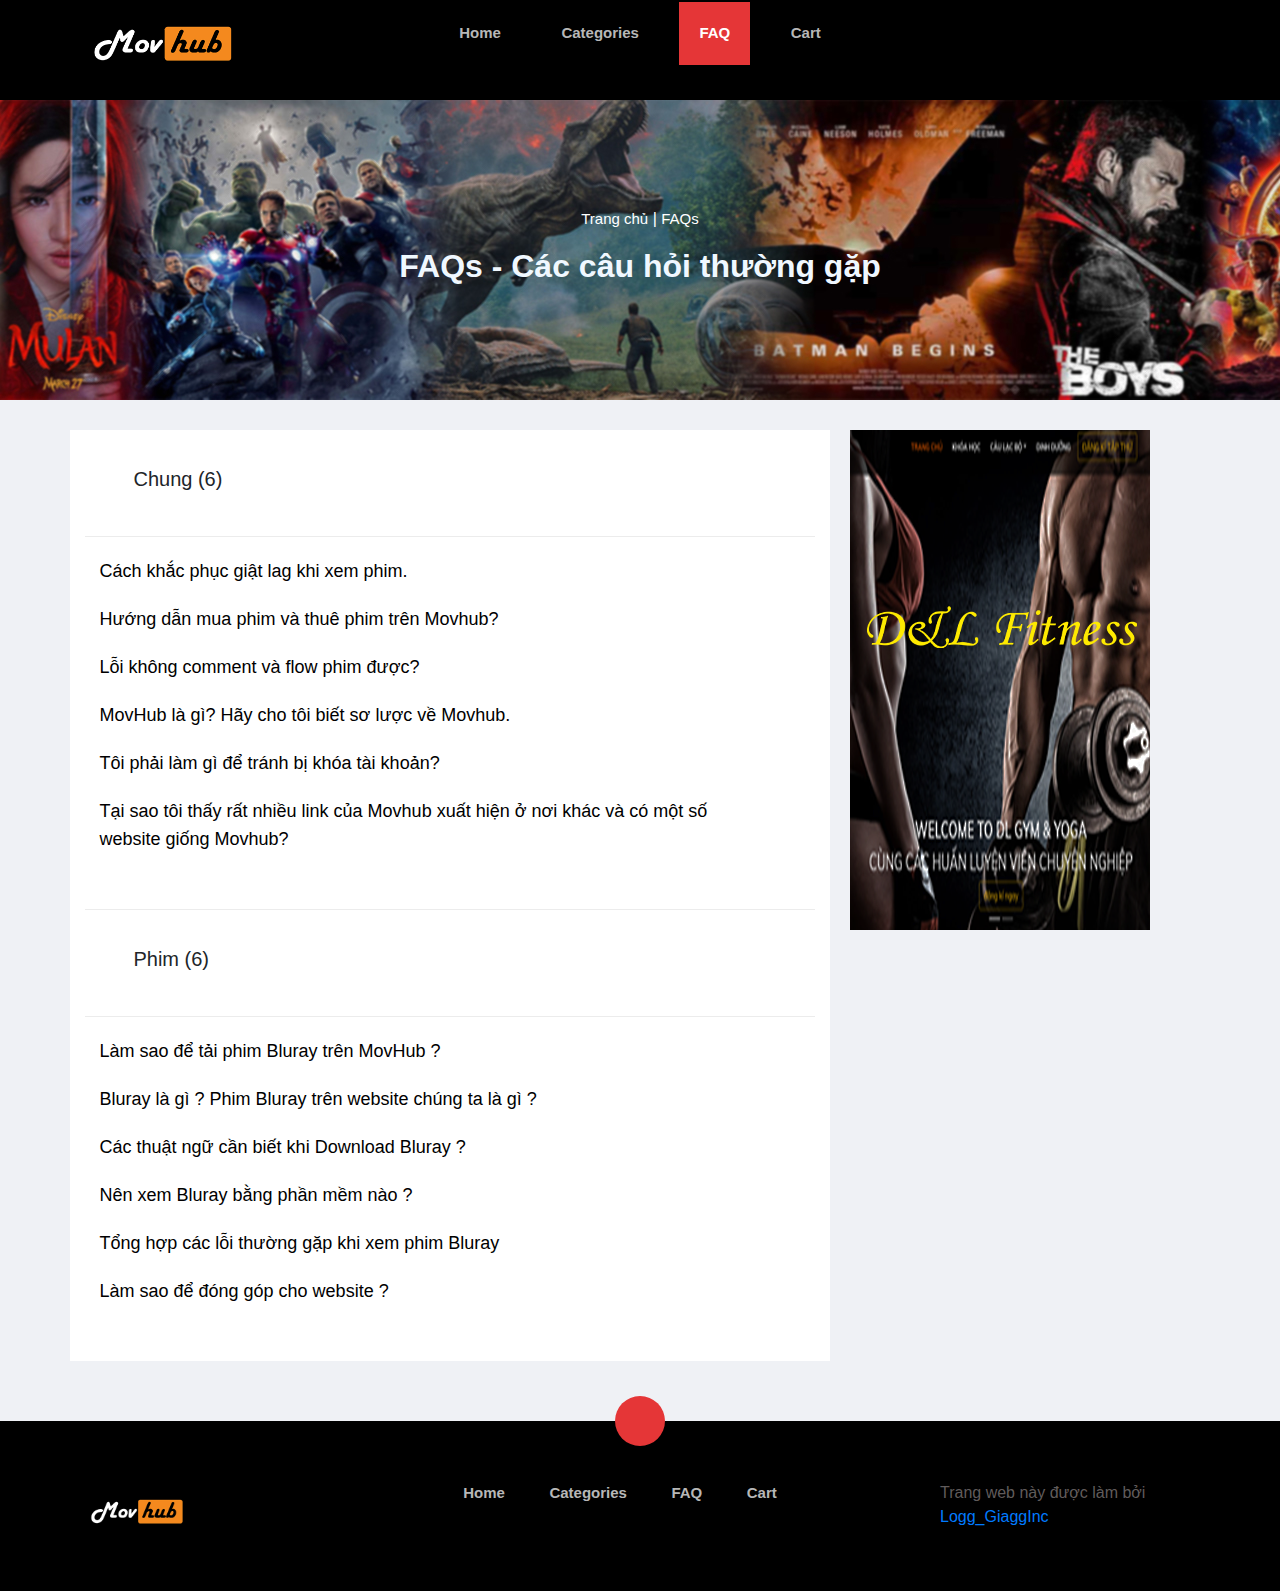
<file: FAQ.html>
<!DOCTYPE html>
<html lang="en">
<head>
    <meta charset="UTF-8">
    <meta name="viewport" content="width=device-width, initial-scale=1.0">
    <title>FAQs</title>
    <link href="https://fonts.googleapis.com/css2?family=Oswald:wght@300;400;500;600;700&display=swap" rel="stylesheet">
    <link href="https://fonts.googleapis.com/css2?family=Mulish:wght@300;400;500;600;700;800;900&display=swap"
    rel="stylesheet">
    <link rel="stylesheet" href="CSS/bootstrap.min.css" type="text/css">
    <link rel="stylesheet" href="CSS/Style.css" type="text/css">
    <link rel="stylesheet" href="CSS/FAQs.css" type="text/css">
    <link rel="stylesheet" href="CSS/hover.css" type="text/css">
    <link rel="stylesheet" href="https://maxcdn.bootstrapcdn.com/bootstrap/4.5.2/css/bootstrap.min.css">
    <link rel="stylesheet" href="https://maxcdn.bootstrapcdn.com/bootstrap/4.3.1/css/bootstrap.min.css">
  <link rel="stylesheet" href="https://use.fontawesome.com/releases/v5.6.3/css/all.css" integrity="sha384-UHRtZLI+pbxtHCWp1t77Bi1L4ZtiqrqD80Kn4Z8NTSRyMA2Fd33n5dQ8lWUE00s/" crossorigin="anonymous"></head>

  <script src="https://cdnjs.cloudflare.com/ajax/libs/popper.js/1.16.0/umd/popper.min.js"></script>
  <script src="https://maxcdn.bootstrapcdn.com/bootstrap/4.3.1/js/bootstrap.min.js"></script>
  <script src="https://ajax.googleapis.com/ajax/libs/jquery/3.5.1/jquery.min.js"></script>
  <script src="https://cdnjs.cloudflare.com/ajax/libs/popper.js/1.16.0/umd/popper.min.js"></script>
  <script src="https://maxcdn.bootstrapcdn.com/bootstrap/4.5.2/js/bootstrap.min.js"></script>  
</head>
<body>
    <header class="header">
        <div class="container">
            <div class="row">
                <div class="col-lg-2">
                    <div class="header__logo ">
                        <a href="index.html">
                            <img src="./Images/logo.png"  class="header__logo ">
                        </a>
                    </div>
                </div>
                <div class="col-lg-8">
                    <div class="header__nav">
                        <nav class="header__menu mobile-menu">
                            <ul>
                                <li><a href="index.html">Home</a></li>
                                <li><a href="Categories.html">Categories <span class="arrow_carrot-down"></span></a>
                                    <ul class="dropdown">
                                        <li><a href="Categories.html">Action</a></li>
                                        <li><a href="Categories.html">Horror</a></li>
                                        <li><a href="Categories.html">Romance</a></li>
                                        <li><a href="Categories.html">Anime</a></li>
                                        <li><a href="Categories.html">Comedy</a></li>
                                    </ul>
                                </li>
                                <li class="active"><a href="./FAQ.html">FAQ</a></li>
                                <li><a href="GioHang.html">Cart</a></li>
                            </ul>
                        </nav>
                    </div>
                </div>
                <div class="col-lg-2">
                    <div class="header__right">
                      <div class="container">                   
                        <a href="#"><span class="fas fa-search"></span></a> 
                        <a href="Login.html"><span class="fas fa-sign-in-alt"></span></a>
                      </div>
                    </div> 
                </div>
            </div>    
        </div>
        <section class="normal-breadcrumb set-bg" data-setbg="Images/BackgroundTrangchu.jpg" style="background-image: url(Images/BackgroundTrangchu.jpg);">
            <div class="container">
                <div class="row">
                    <div class="col-lg-12 text-center">
                        <div class="normal__breadcrumb__text">
                            <ul>
                                <li>
                                    <a href="/" title="Trang chủ MovHub" >Trang chủ</a>
                                </li>
                                <li class="active">
                                    <a href="#" title="FAQs - Các câu hỏi thường gặp">FAQs</a>
                                </li>
                            </ul>
                        </div>
                        <h2 class="page-title" style="color:aliceblue"><strong>FAQs - Các câu hỏi thường gặp</strong></h2>
                    </div>
                </div>
            </div>
        </section>
        <section class="login spad" style="background-color: #eff1f5;;">
            <div class="container">
                <div class="row">
                    <div class="col-lg-8" style="background-color: white;">
                        <div class="faq--sidebar">
                            <div class="slidebar-card faq--card" >
                                <div class="faq-title">
                                    <span class="fas fa-home"></span>
                                    <h4>Chung (6)</h4>
                                </div>
                                <div class="collapsible-content">
                                    <ul class="card-content" style="padding: 20px 0;">
                                        <li>
                                            <div class="div-list-dot">
                                                <i class="fas fa-circle"></i>
                                            </div>
                                            <a href="#" target="_blank" style="width:90%; display: inline-block">Cách khắc phục giật lag khi xem phim. </a>
                                        </li>
                                        <li>
                                            <div class="div-list-dot">
                                                <i class="fas fa-circle"></i>
                                            </div>
                                            <a href="#" target="_blank" style="width:90%; display: inline-block">Hướng dẫn mua phim và thuê phim trên Movhub?</a>
                                        </li>
                                        <li>
                                            <div class="div-list-dot">
                                                <i class="fas fa-circle"></i>
                                            </div>
                                            <a href="#" target="_blank" style="width:90%; display: inline-block">Lỗi không comment và flow phim được?</a>
                                        </li>
                                        <li>
                                            <div class="div-list-dot">
                                                <i class="fas fa-circle"></i>
                                            </div>
                                            <a href="#" target="_blank" style="width:90%; display: inline-block">MovHub là gì? Hãy cho tôi biết sơ lược về Movhub.</a>
                                        </li>
                                        <li>
                                            <div class="div-list-dot">
                                                <i class="fas fa-circle"></i>
                                            </div>
                                            <a href="#" target="_blank" style="width:90%; display: inline-block">Tôi phải làm gì để tránh bị khóa tài khoản?</a>
                                        </li>
                                        <li>
                                            <div class="div-list-dot">
                                                <i class="fas fa-circle"></i>
                                            </div>
                                            <a href="#" target="_blank" style="width:90%; display: inline-block"> Tại sao tôi thấy rất nhiều link của Movhub xuất hiện ở nơi khác
                                                 và có một số website giống Movhub?</a>
                                        </li>
                                    </ul>
                                </div>
                            </div> 
                            <div class="sidebar-card faq--card">
                                <div class="faq-title" style="border-top: 1px solid #ececec;">
                                <span class="fas fa-film"></span>
                                <h4>Phim (6)</h4>
                                </div>
                            <div class="collapsible-content">
                                <ul class="card-content">
                                    <li>
                                        <div class="div-list-dot">
                                         <i class="fas fa-circle"></i>
                                        </div>
                                        <a href="#" target="_blank" style="width:90%; display:inline-block">Làm sao để tải phim Bluray trên MovHub ?</a>
                                    </li>
                                    <li>
                                        <div class="div-list-dot">
                                         <i class="fas fa-circle"></i>
                                        </div>
                                        <a href="#" target="_blank" style="width:90%; display:inline-block"> Bluray là gì ? Phim Bluray trên website chúng ta là gì ?</a>
                                    </li>
                                    <li>
                                        <div class="div-list-dot">
                                         <i class="fas fa-circle"></i>
                                        </div>
                                        <a href="#" target="_blank" style="width:90%; display:inline-block"> Các thuật ngữ cần biết khi Download Bluray ?</a>
                                    </li>
                                    <li>
                                        <div class="div-list-dot">
                                         <i class="fas fa-circle"></i>
                                        </div>
                                        <a href="#" target="_blank" style="width:90%; display:inline-block"> Nên xem Bluray bằng phần mềm nào ?</a>
                                    </li>
                                    <li>
                                        <div class="div-list-dot">
                                         <i class="fas fa-circle"></i>
                                        </div>
                                        <a href="#" target="_blank" style="width:90%; display:inline-block"> Tổng hợp các lỗi thường gặp khi xem phim Bluray</a>
                                    </li>
                                    <li>
                                        <div class="div-list-dot">
                                         <i class="fas fa-circle"></i>
                                        </div>
                                        <a href="#" target="_blank" style="width:90%; display:inline-block"> Làm sao để đóng góp cho website ?</a>
                                    </li>
                                       
                                </ul>
                            </div>
                        </div>
                    </div>                
                </div>
                <div class="produtct__sidebar__view">
                    <div class="ad set-bg" data-setbg="Images/Ad.png">
                        <a href="#"><figure><img src="./Images/Ad.png"></figure></a>
                    </div>
                </div>
            </div>             
            </div>
        </section>
        
        <footer class="footer">
            <div class="page-up">
                <a href="#" id="scrollToTopButton"><span class="fas fa-sort-up"></span></a>
            </div>
            <div class="container">
                <div class="row">
                    <div class="col-lg-3">
                        <div class="footer__logo">
                            <a href="./index.html"><img src="./Images/logo.png" width="100px" height="70px" ></a>
                        </div>
                    </div>
                    <div class="col-lg-6">
                        <div class="footer__nav">
                              <ul>
                                  <li><a href="./index.html">Home</a></li>
                                  <li><a href="Categories.html">Categories</a></li>
                                  <li><a href="FAQ.html">FAQ</a></li>
                                  <li><a href="GioHang.html">Cart</a></li>
                              </ul>
                        </div>
                    </div>
                    <div class="col-lg-3">
                        <p style="color: rgba(141, 133, 133, 0.7);">
                                Trang web này được làm bởi <br><i class="fas fa-star" aria-hidden="true"></i><a href="#">Logg_GiaggInc</a><i class=" fas fa-star"></i>
                        </p>          
                    </div>
                </div>
            </div>
          </footer>
        
</body>
</html>
</file>
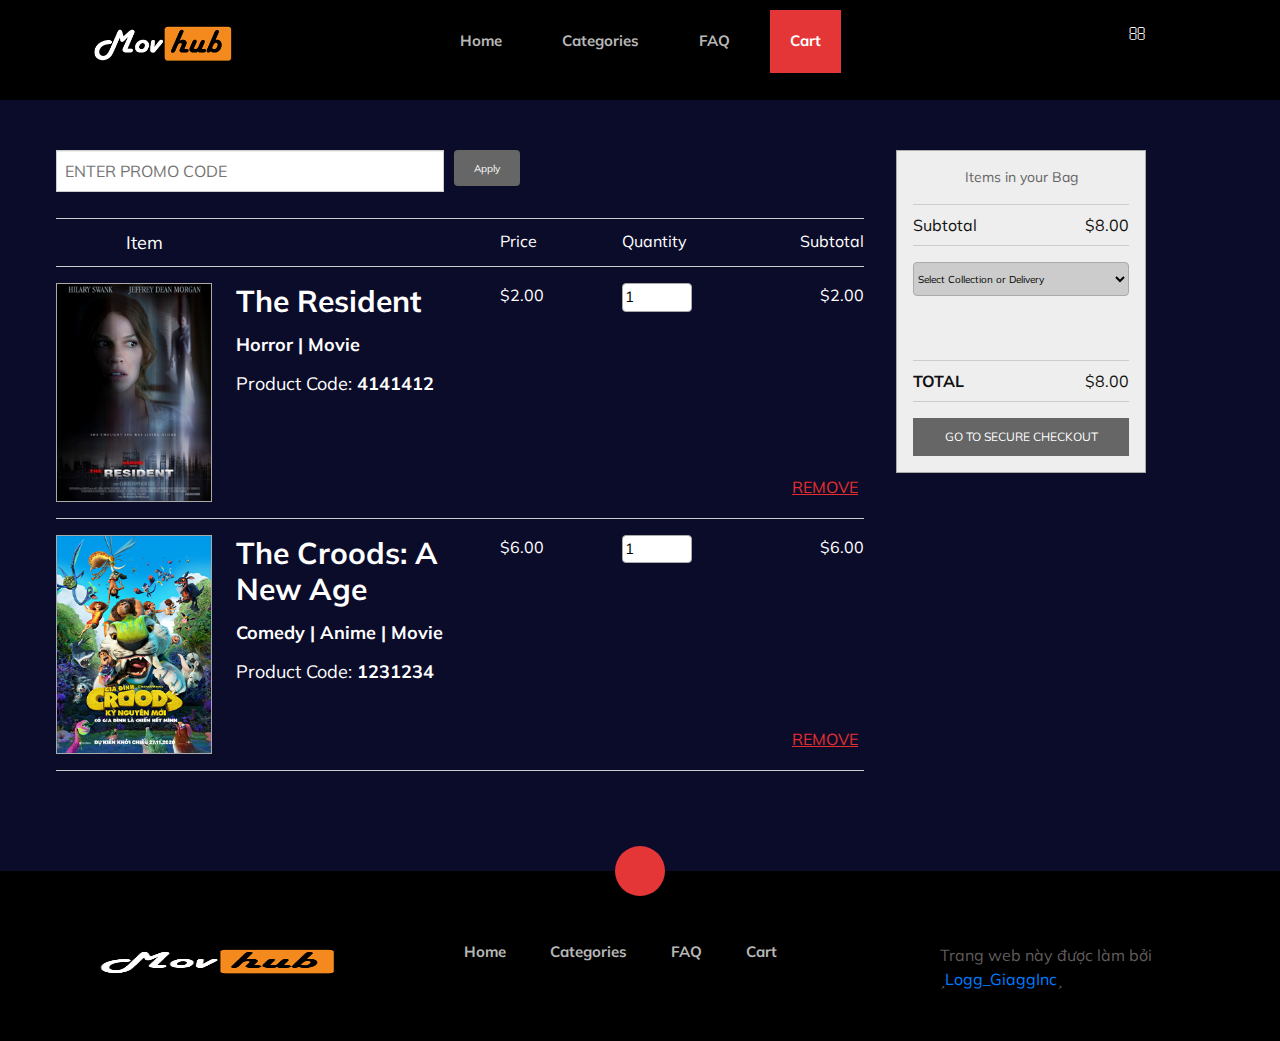
<file: GioHang.html>
<!doctype html>
<html lang="en">
<head>
    <meta charset="utf-8">
    <meta name="viewport" content="width=device-width, initial-scale=1">
    <title>Cart</title>
    <link href="https://fonts.googleapis.com/css2?family=Oswald:wght@300;400;500;600;700&display=swap" rel="stylesheet">
    <link href="https://fonts.googleapis.com/css2?family=Mulish:wght@300;400;500;600;700;800;900&display=swap" rel="stylesheet">
    <link rel="stylesheet" href="CSS/bootstrap.min.css" type="text/css">
    <link rel="stylesheet" href="CSS/Style.css" type="text/css">
    <link rel="stylesheet" href="CSS/cart.css" type="text/css">
    <link rel="stylesheet" href="https://cdnjs.cloudflare.com/ajax/libs/font-awesome/4.7.0/css/font-awesome.min.css">
    <link rel="stylesheet" href="https://use.fontawesome.com/releases/v5.6.3/css/all.css" integrity="sha384-UHRtZLI+pbxtHCWp1t77Bi1L4ZtiqrqD80Kn4Z8NTSRyMA2Fd33n5dQ8lWUE00s/" crossorigin="anonymous">
    <scrip src="https://cdnjs.cloudflare.com/ajax/libs/popper.js/1.16.0/umd/popper.min.js"></scrip>
    <scrip src="https://maxcdn.bootstrapcdn.com/bootstrap/4.3.1/js/bootstrap.min.js"></scrip>
    <scrip src="https://ajax.googleapis.com/ajax/libs/jquery/3.5.1/jquery.min.js"></scrip>
    <scrip src="https://cdnjs.cloudflare.com/ajax/libs/popper.js/1.16.0/umd/popper.min.js"></scrip>
    <scrip src="https://maxcdn.bootstrapcdn.com/bootstrap/4.5.2/js/bootstrap.min.js"></scrip>
</head>  
  <body id="bodycart">
    <header class="header">
        <div class="container">
            <div class="row">
                <div class="col-lg-2">
                    <div class="header__logo ">
                        <a href="index.html">
                            <img src="./Images/logo.png"  class="header__logo ">
                        </a>
                    </div>
                </div>
                <div class="col-lg-8">
                    <div class="header__nav">
                        <nav class="header__menu mobile-menu">
                            <ul>
                                <li><a href="./index.html">Home</a></li>
                                <li><a href="Categories.html">Categories</a>
                                    <ul class="dropdown">
                                        <li><a href="Categories.html">Action</a></li>
                                        <li><a href="Categories.html">Horror</a></li>
                                        <li><a href="Categories.html">Romance</a></li>
                                        <li><a href="Categories.html">Anime</a></li>
                                        <li><a href="Categories.html">Comedy</a></li>
                                    </ul>
                                </li>
                                <li><a href="FAQ.html">FAQ</a></li>
                                <li class="active"><a href="GioHang.html">Cart</a></li>
                            </ul>
                        </nav>
                    </div>
                </div>
                <div class="col-lg-2">
                    <div class="header__right">
                      <div class="container">                   
                        <a href="#"><span class="fas fa-search"></span></a> 
                        <a href="Login.html"><span class="fas fa-sign-in-alt"></span></a>
                      </div>
                    </div> 
                </div>
            </div>
        </div>
    </header>
    <main>
        <div class="basket">
          <div class="basket-module">
            <input id="promo-code" type="text" name="promo-code" maxlength="15" class="promo-code-field" placeholder="Enter Promo Code">
            <button class="promo-code-cta">Apply</button>
          </div>
          <div class="basket-labels">
            <ul>
              <li class="item item-heading">Item</li>
              <li class="price">Price</li>
              <li class="quantity">Quantity</li>
              <li class="subtotal">Subtotal</li>
            </ul>
          </div>
          <div class="basket-product">
            <div class="item">
              <div class="product-image">
                <img src="./Images/Otther/18.png" alt="Placholder Image 2" class="product-frame">
              </div>
              <div class="product-details">
                <h1><strong><span class="item-quantity">The Resident</span></strong></h1>
                <p><strong>Horror | Movie</strong></p>
                <p>Product Code: <strong>4141412</strong></p>
              </div>
            </div>
            <div class="price">2.00</div>
            <div class="quantity">
              <input type="number" value="1" min="1" class="quantity-field">
            </div>
            <div class="subtotal">2.00</div>
            <div class="remove">
              <button>Remove</button>
            </div>
          </div>
          <div class="basket-product">
            <div class="item">
              <div class="product-image">
                <img src="./Images/Otther/9.png" alt="Placholder Image 2" class="product-frame">
              </div>
              <div class="product-details">
                <h1><strong><span class="item-quantity">The Croods: A New Age</span></strong></h1>
                <p><strong>Comedy | Anime | Movie</strong></p>
                <p>Product Code: <strong>1231234</strong> </p>
              </div>
            </div>
            <div class="price">6.00</div>
            <div class="quantity">
              <input type="number" value="1" min="1" class="quantity-field">
            </div>
            <div class="subtotal">6.00</div>
            <div class="remove">
              <button>Remove</button>
            </div>
          </div>
        </div>
        <aside>
          <div class="summary">
            <div class="summary-total-items"><span class="total-items"></span> Items in your Bag</div>
            <div class="summary-subtotal">
              <div class="subtotal-title">Subtotal</div>
              <div class="subtotal-value final-value" id="basket-subtotal">8.00</div>
              <div class="summary-promo hide">
                <div class="promo-title">Promotion</div>
                <div class="promo-value final-value" id="basket-promo"></div>
              </div>
            </div>
            <div class="summary-delivery">
              <select name="delivery-collection" class="summary-delivery-selection">
                  <option value="0" selected="selected">Select Collection or Delivery</option>
                 <option value="first-class">Fast Delivery</option>
                 <option value="second-class">Ship COD</option>
                 <option value="signed-for">Mail Delivery</option>
              </select>
            </div>
            <div class="summary-total">
              <div class="total-title">Total</div>
              <div class="total-value final-value" id="basket-total">8.00</div>
            </div>
            <div class="summary-checkout">
              <button class="checkout-cta">Go to Secure Checkout</button>
            </div>
          </div>
        </aside>
      </main>
  <footer class="footer">
    <div class="page-up">
          <a href="#" id="scrollToTopButton"><span class="fas fa-sort-up"></span></a>
    </div>
    <div class="container">
      <div class="row">
          <div class="col-lg-3">
              <div class="footer__logo">
                  <a href="./index.html"><img src="./Images/logo.png" width="100px" height="70px" ></a>
              </div>
          </div>
            <div class="col-lg-6">
                <div class="footer__nav">
                    <ul>
                        <li><a href="./index.html">Home</a></li>
                        <li><a href="Categories.html">Categories</a></li>
                        <li><a href="FAQ.html">FAQ</a></li>
                        <li><a href="GioHang.html">Cart</a></li>
                    </ul>
                </div>
            </div>
            <div class="col-lg-3">
              <p style="color: rgba(141, 133, 133, 0.7);">
                      Trang web này được làm bởi <br><i class="fas fa-star" aria-hidden="true"></i><a href="#">Logg_GiaggInc</a><i class=" fas fa-star"></i>
               </p>

            </div>
        </div>
    </div>
  </footer>
</body>
</html>
</file>
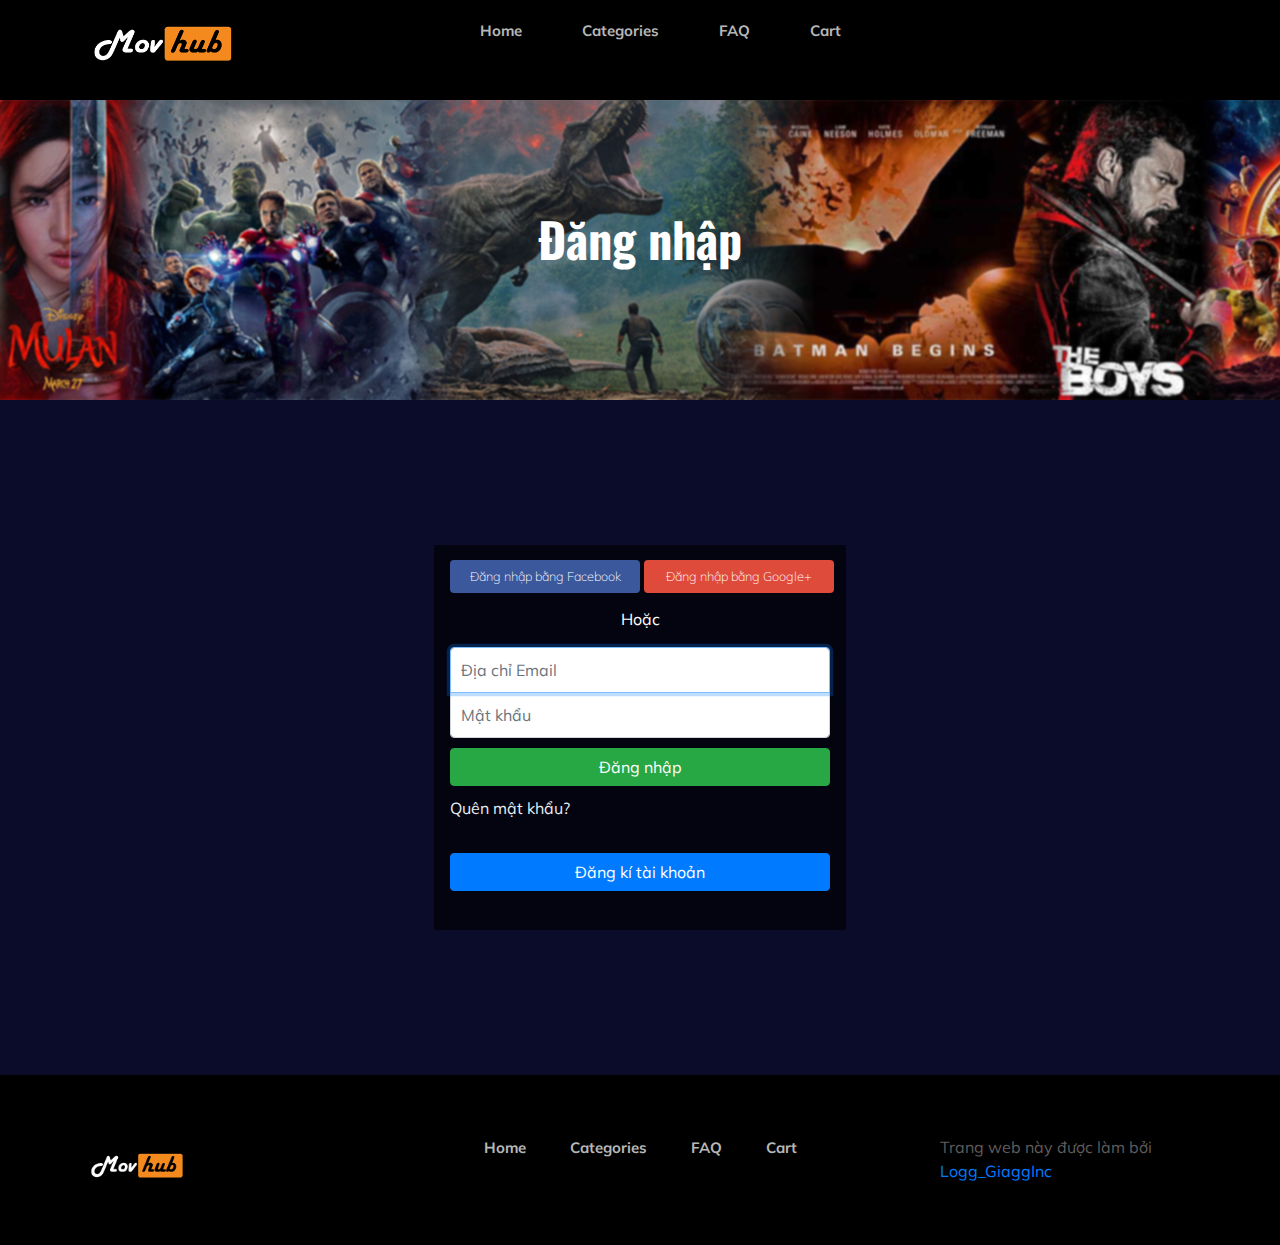
<file: Login.html>
<!doctype html>
<html lang="en">
    <head>
        <meta charset="UTF-8">
        <meta name="description" content="Anime Template">
        <meta name="keywords" content="Anime, unica, creative, html">
        <meta http-equiv="X-UA-Compatible" content="ie=edge">
        <meta name="viewport" content="width=device-width, initial-scale=1.0">
        <meta http-equiv="X-UA-Compatible" content="ie=edge">
        <meta name="viewport" content="width=device-width, initial-scale=1">
        <title>Login</title>


        <script src="https://cdnjs.cloudflare.com/ajax/libs/jquery/3.3.1/jquery.min.js"></script>
        <script src="https://maxcdn.bootstrapcdn.com/bootstrap/4.0.0/js/bootstrap.min.js" integrity="sha384-JZR6Spejh4U02d8jOt6vLEHfe/JQGiRRSQQxSfFWpi1MquVdAyjUar5+76PVCmYl" crossorigin="anonymous"></script>
        <link rel="stylesheet" href="https://maxcdn.bootstrapcdn.com/bootstrap/4.5.2/css/bootstrap.min.css">
   
        <link href="https://fonts.googleapis.com/css2?family=Oswald:wght@300;400;500;600;700&display=swap" rel="stylesheet">
        <link href="https://fonts.googleapis.com/css2?family=Mulish:wght@300;400;500;600;700;800;900&display=swap" rel="stylesheet">

        <link rel="stylesheet" href="CSS/bootstrap.min.css" type="text/css">
        <link rel="stylesheet" href="CSS/login.css" type="text/css">
        <link rel="stylesheet" href="CSS/Style.css" type="text/css">
        <link rel="stylesheet" href="JS/RollUpButton.js">        
        <script src="JS/Login.js"></script>
        <link rel="stylesheet" href="https://use.fontawesome.com/releases/v5.6.3/css/all.css" integrity="sha384-UHRtZLI+pbxtHCWp1t77Bi1L4ZtiqrqD80Kn4Z8NTSRyMA2Fd33n5dQ8lWUE00s/" crossorigin="anonymous">
    </head>
    <body>
        <header class="header">
            <div class="container">
                <div class="row">
                    <div class="col-lg-2">
                        <div class="header__logo ">
                            <a href="index.html">
                                <img src="./Images/logo.png"  class="header__logo ">
                            </a>
                        </div>
                    </div>
                    <div class="col-lg-8">
                        <div class="header__nav">
                            <nav class="header__menu mobile-menu">
                                <ul>
                                    <li><a href="./index.html">Home</a></li>
                                    <li><a href="Categories.html">Categories</a>
                                        <ul class="dropdown">
                                            <li><a href="Categories.html">Action</a></li>
                                            <li><a href="Categories.html">Horror</a></li>
                                            <li><a href="Categories.html">Romance</a></li>
                                            <li><a href="Categories.html">Anime</a></li>
                                            <li><a href="Categories.html">Comedy</a></li>
                                        </ul>
                                    </li>
                                    <li><a href="FAQ.html">FAQ</a></li>
                                    <li><a href="GioHang.html">Cart</a></li>
                                </ul>
                            </nav>
                        </div>
                    </div>
                    <div class="col-lg-2">
                        <div class="header__right">
                          <div class="container">                   
                            <a href="#"><span class="fas fa-search"></span></a> 
                            <a href="Login.html"><span class="fas fa-sign-in-alt"></span></a>
                          </div>
                        </div> 
                    </div>
                </div>
            </div>
        </header>
        <section class="normal-breadcrumb set-bg" data-setbg="Images/BackgroundTrangchu.jpg" style="background-image: url(Images/BackgroundTrangchu.jpg);">
            <div class="container">
                <div class="row">
                    <div class="col-lg-12 text-center">
                        <div class="normal__breadcrumb__text">
                            <h2>Đăng nhập</h2>
                        </div>
                    </div>
                </div>
            </div>    
        </section>
        <section class="spad1">
                <div id="logreg-forms">
                    <form class="form-signin">
                        <div class="social-login">
                            <button class="btn facebook-btn social-btn" type="button"><span><i class="fab fa-facebook-f"></i> Đăng nhập bằng Facebook</span></button>
                            <button class="btn google-btn social-btn" type="button"><span><i class="fab fa-google-plus-g"></i> Đăng nhập bằng Google+</span></button>
                        </div>
                        <p style="text-align:center"> Hoặc  </p>
                        <input type="email" id="inputEmail" class="form-control" placeholder="Địa chỉ Email" required="" autofocus="">
                        <input type="password" id="inputPassword" class="form-control" placeholder="Mật khẩu" required="">
                        
                        <button class="btn btn-success btn-block" type="submit"><i class="fas fa-sign-in-alt"></i> Đăng nhập</button>
                        <a href="#" id="forgot_pswd">Quên mật khẩu?</a>
                        <hr>
                        <button class="btn btn-primary btn-block" type="button" id="btn-signup"><i class="fas fa-user-plus"></i> Đăng kí tài khoản</button>
                    </form>            
                    <form action="/reset/password/" class="form-reset">
                        <input type="email" id="resetEmail" class="form-control" placeholder="Địa chỉ Email" required="" autofocus="">
                        <button class="btn btn-primary btn-block" type="submit">Cấp lại mật khẩu</button>
                        <a href="#" id="cancel_reset"><i class="fas fa-angle-left"></i> Trở lại</a>
                    </form>                        
                    <form action="/signup/" class="form-signup">
                        <div class="social-login">
                            <button class="btn facebook-btn social-btn" type="button"><span><i class="fab fa-facebook-f"></i> Đăng kí bằng Facebook</span> </button>
                        </div>
                        <div class="social-login">
                            <button class="btn google-btn social-btn" type="button"><span><i class="fab fa-google-plus-g"></i> Đăng kí bằng Google+</span> </button>
                        </div>                            
                        <p style="text-align:center">Hoặc</p>
            
                        <input type="text" id="user-name" class="form-control" placeholder="Họ và Tên" required="" autofocus="">
                        <input type="email" id="user-email" class="form-control" placeholder="Địa chỉ Email" required autofocus="">
                        <input type="password" id="user-pass" class="form-control" placeholder="Mật Khẩu" required autofocus="">
                        <input type="password" id="user-repeatpass" class="form-control" placeholder="Nhập lại mật khẩu" required autofocus="">
            
                        <button class="btn btn-primary btn-block" type="submit"><i class="fas fa-user-plus"></i> Đăng kí</button>
                        <a href="#" id="cancel_signup"><i class="fas fa-angle-left"></i> Trở lại</a>
                    </form>
                    <br>
                </div>
        </section>
    <footer class="footer">
        <div class="container">
            <div class="row">
                <div class="col-lg-3">
                    <div class="footer__logo">
                        <a href="./index.html"><img src="./Images/logo.png" width="100px" height="70px" ></a>
                    </div>
                </div>
                <div class="col-lg-6">
                    <div class="footer__nav">
                        <ul>
                            <li><a href="./index.html">Home</a></li>
                            <li><a href="Categories.html">Categories</a></li>
                            <li><a href="FAQ.html">FAQ</a></li>
                            <li><a href="GioHang.html">Cart</a></li>
                        </ul>
                    </div>
                </div>
                <div class="col-lg-3">
                    <p style="color: rgba(141, 133, 133, 0.7);">
                      Trang web này được làm bởi <br><i class="fas fa-star" aria-hidden="true"></i><a href="#">Logg_GiaggInc</a><i class=" fas fa-star"></i>
                     </p>
      
                  </div>
              </div>
          </div>
      </footer>
    </body>
</html>
</file>
<file: CSS/Style.css>
html,body {
	height: 100%;
	font-family: "Mulish", sans-serif;
	-webkit-font-smoothing: antialiased;
	background: #0b0c2a;
}

.header {
	background: black;
}

.header__logo {
  width: 150px;
  height: 100px;
}

.header__logo a {
	display: inline-block;
}

.header__menu {
	text-align: center;
}

.header__menu ul li {
	list-style: none;
	display: inline-block;
	position: relative;
	margin-right: 16px;
}

.header__menu ul li.active a {
	background: #e53637;
	color: #ffffff;
}

.header__menu ul li:hover a {
	color: #ffffff;
}

.header__menu ul li:hover .dropdown {
	top: 62px;
	opacity: 1;
	visibility: visible;
}

.header__menu ul li:hover .dropdown li a {
	background: transparent;
}

.header__menu ul li:last-child {
	margin-right: 0;
}

.header__menu ul li .dropdown {
	position: absolute;
	left: 0;
	top: 82px;
	width: 120px;
	background: rgba(0, 0, 0, 0.3);
	text-align: left;
	padding: 5px 0;
	z-index: 9;
	opacity: 0;
	visibility: hidden;
	-webkit-transition: all, 0.3s;
	-o-transition: all, 0.3s;
	transition: all, 0.3s;
}

.header__menu ul li .dropdown li {
	display: block;
	margin-right: 0;
}

.header__menu ul li .dropdown li a {
	font-size: 14px;
	color: white;
	font-weight: 500;
	padding: 5px 20px;
}

.header__menu ul li a {
	font-size: 15px;
	color: #b7b7b7;
	display: block;
	font-weight: 700;
	-webkit-transition: all, 0.5s;
	-o-transition: all, 0.5s;
	transition: all, 0.5s;
	padding: 20px;
}

.header__menu ul li a span {
	position: relative;
	font-size: 17px;
	top: 2px;
}

.header__right {
	text-align: right;
	padding: 20px 0 15px;
}

.header__right a {
	display: inline-block;
	font-size: 18px;
	color: #ffffff;
	margin-right: 30px;
}

.header__right a:last-child {
	margin-right: 0;
}
.primary-btn {
	display: inline-block;
	font-size: 13px;
	font-weight: 700;
	text-transform: uppercase;
	color: #ffffff;
	letter-spacing: 2px;
}

.primary-btn span {
	font-size: 18px;
	margin-left: 5px;
	position: relative;
	top: 3px;
}

.slicknav_menu {
	display: none;
}

.carousel-inner img {
  width: 100%;
  height: 100%;
}

.section-title {
	margin-bottom: 30px;
}

.section-title h4,
.section-title h5 {
	color: #ffffff;
	font-weight: 600;
	line-height: 21px;
	text-transform: uppercase;
	padding-left: 20px;
	position: relative;
	font-family: "Oswald", sans-serif;
}

.section-title h4:after,
.section-title h5:after {
	position: absolute;
	left: 0;
	top: -6px;
	height: 32px;
	width: 4px;
	background: #e53637;
	content: "";
}

.set-bg {
	background-repeat: no-repeat;
	background-size: cover;
	background-position: top center;
}

.spad {
	padding-top: 100px;
	padding-bottom: 100px;
}
.spad1 {
	padding-top: 145px;
	padding-bottom: 145px;
}
.text-white h1,
.text-white h2,
.text-white h3,
.text-white h4,
.text-white h5,
.text-white h6,
.text-white p,
.text-white span,
.text-white li,
.text-white a {
	color: #fff;
}

.product {
	padding-bottom: 60px;
	padding-top: 80px;
}

.product-page {
	padding-top: 60px;
}

.btn__all {
	text-align: right;
	margin-bottom: 30px;
}

.trending__product {
	margin-bottom: 50px;
}

.new__product {
	margin-bottom: 50px;
	background-color: rgba(0, 0, 0, 0.3)
}

.recent__product {
	margin-bottom: 50px;
}

.product__item {
	margin-bottom: 100px;
	width: 230px;
	height: 350px;
}

.product__item__pic {
	height: 325px;
	position: relative;
	border-radius: 5px;
}

.product__item__pic .ep {
	font-size: 13px;
	color: #ffffff;
	background: #e53637;
	display: inline-block;
	padding: 2px 12px;
	border-radius: 4px;
	position: absolute;
	left: 10px;
	top: 10px;
}

.product__item__pic .comment {
	font-size: 13px;
	color: #ffffff;
	background: #3d3d3d;
	display: inline-block;
	padding: 2px 10px;
	border-radius: 4px;
	position: absolute;
	left: 5px;
	bottom: 10px;
}

.product__item__pic .view {
	font-size: 13px;
	color: #ffffff;
	background: #3d3d3d;
	display: inline-block;
	padding: 2px 10px;
	border-radius: 4px;
	position: absolute;
	right: 5px;
	bottom: 10px;
}

.product__item__text {
	padding-top: 20px;
}

.product__item__text ul {
	margin-bottom: 10px;
}

.product__item__text ul li {
	list-style: none;
	font-size: 10px;
	color: #ffffff;
	font-weight: 700;
	padding: 1px 10px;
	background: rgba(255, 255, 255, 0.2);
	border-radius: 50px;
	display: inline-block;
}

.product__item__text h5 a {
	color: #ffffff;
	font-weight: 700;
	line-height: 26px;
}

.product__sidebar .section-title h5 {
	color: #ffffff;
	font-weight: 600;
	font-family: "Oswald", sans-serif;
	line-height: 21px;
	text-transform: uppercase;
	padding-left: 20px;
	position: relative;
}

.product__sidebar .section-title h5:after {
	position: absolute;
	left: 0;
	top: -6px;
	height: 32px;
	width: 4px;
	background: #e53637;
	content: "";
	box-sizing: border-box;
}

.product__sidebar__view {
	position: relative;
	margin-bottom: 80px;
}

.product__sidebar__view .filter__controls {
	position: absolute;
	right: 0;
	top: -5px;
}

.product__sidebar__view .filter__controls li {
	list-style: none;
	font-size: 13px;
	color: #b7b7b7;
	display: inline-block;
	margin-right: 7px;
	cursor: pointer;
}

.product__sidebar__view .filter__controls li.active {
	color: #ffffff;
}

.product__sidebar__view .filter__controls li:last-child {
	margin-right: 0;
}

.product__sidebar__view__item {
	height: 190px;
	position: relative;
	border-radius: 5px;
	margin-bottom: 20px;
}

.product__sidebar__view__item .ep {
	font-size: 13px;
	color: #ffffff;
	background: #e53637;
	display: inline-block;
	padding: 2px 12px;
	border-radius: 4px;
	position: absolute;
	left: 10px;
	top: 10px;
}

.product__sidebar__view__item .view {
	font-size: 13px;
	color: #ffffff;
	background: #3d3d3d;
	display: inline-block;
	padding: 2px 10px;
	border-radius: 4px;
	position: absolute;
	right: 10px;
	top: 10px;
}

.product__sidebar__view__item h5 {
	position: absolute;
	left: 0;
	bottom: 25px;
	width: 100%;
	padding: 0 30px 0 20px;
}

.product__sidebar__view__item h5 a {
	color: #ffffff;
	font-weight: 700;
	line-height: 26px;
}
.footer {
	background: black;
	padding-top: 60px;
	padding-bottom: 40px;
	position: relative;
}

.page-up {
	position: absolute;
	left: 50%;
	top: -25px;
	margin-left: -25px;
}

.page-up a {
	display: inline-block;
	font-size: 36px;
	color: #ffffff;
	height: 50px;
	width: 50px;
	background: #e53637;
	line-height: 50px;
	text-align: center;
	border-radius: 50%;
}

.page-up a span {
	position: relative;
	top: 2px;
	left: -1px;
}

.footer__nav {
	text-align: center;
}

.footer__nav ul li {
	list-style: none;
	display: inline-block;
	position: relative;
	margin-right: 40px;
}
.normal-breadcrumb {
	height: 300px;
	display: -webkit-box;
	display: -ms-flexbox;
	display: flex;
	-webkit-box-align: center;
	-ms-flex-align: center;
	align-items: center;
	-webkit-box-pack: center;
	-ms-flex-pack: center;
	justify-content: center;
}

.normal__breadcrumb__text h2 {
	color: #ffffff;
	font-size: 48px;
	font-family: "Oswald", sans-serif;
	font-weight: 700;
	margin-bottom: 22px;
}

.normal__breadcrumb__text p {
	color: #ffffff;
	font-size: 24px;
	margin-bottom: 0;
}
.login {
	padding-top: 50px;
	padding-bottom: 70px;
}
.footer__nav ul li a {
	font-size: 15px;
	color: #b7b7b7;
	display: block;
	font-weight: 700;
}

.footer__copyright__text {
	color: #b7b7b7;
	margin-bottom: 0;
	text-align: right;
}

.footer__copyright__text a {
	color: #e53637;
}
aside
{
	float: right;
	width: 50%;
}
.ad
{
	position: absolute;
	padding-left: 20px;
	width: 320px ;
	height: 500px;
}
</file>
<file: CSS/hover.css>
body {
	color: #333;
	font-family: 'Open Sans', sans-serif;
	font-weight: 300;
}
h1,
h1+p {
	margin: 30px 15px 0;
	font-weight: 300;
}
h1+p a {
	color: #333;
}
h1+p a:hover {
	text-decoration: none;
}
h2 {
	margin: 60px 15px 0;
	padding: 0;
	font-weight: 300;
}
h2 span {
	margin-left: 1em;
	color: #aaa;
	font-size: 85%;
}
.column {
	margin: 0px 0px 0;
	padding: 0;
}
.column:last-child {
	padding-bottom: 60px;
}
.column::after {
	content: '';
	clear: both;
	display: block;
}
.column div {
	position: relative;
	float: top 		left;
	width: 300px;
	height: 200px;
	margin: 0 0 0 25px;
	padding: 0;
}
.column div:first-child {
	margin-left: 0;
}
.column div span {
	position: absolute;
	bottom: -20px;
	left: 0;
	z-index: -1;
	display: block;
	width: 300px;
	margin: 0;
	padding: 0;
	color: #444;
	font-size: 18px;
	text-decoration: none;
	text-align: center;
	-webkit-transition: .3s ease-in-out;
	transition: .3s ease-in-out;
	opacity: 0;
}
figure {
	width: 100%;
	height: 100%;
	margin:0;
	padding: 0;
	background: #fff;
	overflow: hidden	;
}
figure:hover+span {
	bottom: -36px;
	opacity: 1;
}

.hover01 figure img {
	-webkit-transform: scale(1);
	transform: scale(1);
	-webkit-transition: .3s ease-in-out;
	transition: .3s ease-in-out;
}
.hover01 figure:hover img {
	-webkit-transform: scale(1.1);
	transform: scale(1.1);
}
</file>
<file: CSS/FAQs.css>
.login{
    background: #eff1f5;

}
.spad{
    padding: 30px 0 60px;
}
*, ::after,::before{
    box-sizing: border-box;
}
.body{
    font-family: sans-serif;
    font-weight: 400;
    font-size: 15px;
}
.container {
    width: 100%;
    padding-right: 15px;
    padding-left: 15px;
    margin-right: auto;
    margin-left: auto;
}
.row {
    display: flex;
    flex-wrap: wrap;
    margin-right: -15px;
    margin-left: -15px;
}

.faq-title {
    border-bottom: 1px solid #ececec;
    padding: 33px 30px;
}
.faq-title span {
    display: inline-block;
    color: #0674ec;
    font-size: 20px;
    line-height: 32px;
    vertical-align: middle;
    margin-right: 14px;
}
.normal__breadcrumb__text ul li::after
{
    content: "|";
    color: white;
    padding:  0px px;
}
.normal__breadcrumb__text ul li:last-child::after
{
    display: none;
}
.normal__breadcrumb__text ul li {
    display: inline-block;
}
.normal-breadcrumb .normal__breadcrumb__text ul li a{
    line-height: initial;
}
.normal__breadcrumb__text ul li a {
    font-size: 15px;
    line-height: 70px;
    color: #fff;
}
.faq-title h4 {
    display: inline-block;
    vertical-align: middle;
    font-size: 20px;
    line-height: 32px;
    color: var(--p);
}
 .faq--sidebar .sidebar-card .card-content {
    padding: 20px 0 ;
}
.div-list-dot {
    color: #c5cad4;
    margin: 6px 10px 0 0;
    font-size: 10px;
    display: inline-block;
    vertical-align: top;
}
.faq--sidebar .faq--card .card-content li a{
    color: black;
    line-height: 28px;
}
.faq--sidebar .faq--card .card-content a {
    font-size: 18px;
}
ul {
    padding: 0;
    margin: 0;
}
li {
    list-style: none;
}
.faq--sidebar .faq--card .card-content li{
    position: relative;
    margin-bottom: 20px;
}
</file>
<file: CSS/cart.css>
@import url(https://fonts.googleapis.com/css?family=Open+Sans:400,700,600);
a {
    order: 0 none;
  outline: 0;
  text-decoration: none;
}

strong {
  font-weight: bold;
}

p {
  margin: 0.75rem 0 0;
}

h1 {
  font-size: 30px;
  font-weight: normal;
  margin: 0;
  padding: 0;
}

input,
button {
  border: 0 none;
  outline: 0 none;
}

button {
  background-color: #666;
  color: #fff;
}

button:hover,
button:focus {
  background-color: #555;
}

img,
.basket-module,
.basket-labels,
.basket-product {
  width: 100%;
}

input,
button,
.basket,
.basket-module,
.basket-labels,
.item,
.price,
.quantity,
.subtotal,
.basket-product,
.product-image,
.product-details {
  float: left;
}

.price:before,
.subtotal:before,
.subtotal-value:before,
.total-value:before,
.promo-value:before {
  content: '$';
}

.hide {
  display: none;
}

main {
  clear: both;
  font-size: 16px;
  margin: 50px auto;
  overflow: hidden;
  width: 1200px;
}

.basket,
aside {
  padding: 0 1rem;
  -webkit-box-sizing: border-box;
  -moz-box-sizing: border-box;
  box-sizing: border-box;
}

.basket {
  width: 70%;
  padding-bottom: 50px;
  color: white;
}

.basket-module {
  color: #111;
}

label {
  display: block;
  margin-bottom: 0.3125rem;
}

.promo-code-field {
  border: 1px solid #ccc;
  padding: 0.5rem;
  text-transform: uppercase;
  transition: all 0.2s linear;
  width: 48%;
  -webkit-box-shadow: inset 0 1px 1px rgba(0, 0, 0, .075);
  -moz-box-shadow: inset 0 1px 1px rgba(0, 0, 0, .075);
  -o-box-shadow: inset 0 1px 1px rgba(0, 0, 0, .075);
  box-shadow: inset 0 1px 1px rgba(0, 0, 0, .075);
}

.promo-code-field:hover,
.promo-code-field:focus {
  border: 1px solid #999;
}

.promo-code-cta {
  border-radius: 4px;
  font-size: 0.625rem;
  margin-left: 0.625rem;
  padding: 0.6875rem 1.25rem 0.625rem;
}

.basket-labels {
  border-top: 1px solid #ccc;
  border-bottom: 1px solid #ccc;
  margin-top: 1.625rem;
  
}

ul {
  list-style: none;
  margin: 0;
  padding: 0;
}

li {
  color: white;
  display: inline-block;
  padding: 0.625rem 0;
}

li.price:before,
li.subtotal:before {
  content: '';
}

.item {
  width: 55%;
  font-size: 18px;
}

.price,
.quantity,
.subtotal {
  width: 15%;
}

.subtotal {
  text-align: right;
}

.remove {
  bottom: 1.125rem;
  float: right;
  position: absolute;
  right: 0;
  text-align: right;
  width: 45%;
}

.remove button {
  background-color: transparent;
  color: rgb(228, 47, 47);
  float: none;
  text-decoration: underline;
  text-transform: uppercase;
}

.item-heading {
  padding-left: 4.375rem;
  -webkit-box-sizing: border-box;
  -moz-box-sizing: border-box;
  box-sizing: border-box;
  color: white;
}

.basket-product {
  border-bottom: 1px solid #ccc;
  padding: 1rem 0;
  position: relative;
}

.product-image {
  width: 35%;
}

.product-details {
  width: 65%;
}

.product-frame {
  border: 1px solid #aaa;
}

.product-details {
  padding: 0 1.5rem;
  -webkit-box-sizing: border-box;
  -moz-box-sizing: border-box;
  box-sizing: border-box;
}

.quantity-field {
  background-color: white;
  border: 1px solid #aaa;
  border-radius: 4px;
  font-size: 15px;
  padding: 2px;
  width: 70px;
}

aside {
  float: right;
  position: relative;
  width: 30%;
}

.summary {
  background-color: #eee;
  border: 1px solid #aaa;
  padding: 1rem;
  position: fixed;
  width: 250px;
  -webkit-box-sizing: border-box;
  -moz-box-sizing: border-box;
  box-sizing: border-box;
}

.summary-total-items {
  color: #666;
  font-size: 0.875rem;
  text-align: center;
}

.summary-subtotal,
.summary-total {
  border-top: 1px solid #ccc;
  border-bottom: 1px solid #ccc;
  clear: both;
  margin: 1rem 0;
  overflow: hidden;
  padding: 0.5rem 0;
}

.subtotal-title,
.subtotal-value,
.total-title,
.total-value,
.promo-title,
.promo-value {
  color: #111;
  float: left;
  width: 50%;
}

.summary-promo {
  -webkit-transition: all .3s ease;
  -moz-transition: all .3s ease;
  -o-transition: all .3s ease;
  transition: all .3s ease;
}

.promo-title {
  float: left;
  width: 70%;
}

.promo-value {
  color: #8B0000;
  float: left;
  text-align: right;
  width: 30%;
}

.summary-delivery {
  padding-bottom: 3rem;
}

.subtotal-value,
.total-value {
  text-align: right;
}

.total-title {
  font-weight: bold;
  text-transform: uppercase;
}

.summary-checkout {
  display: block;
}

.checkout-cta {
  display: block;
  float: none;
  font-size: 0.75rem;
  text-align: center;
  text-transform: uppercase;
  padding: 0.625rem 0;
  width: 100%;
}

.summary-delivery-selection {
  background-color: #ccc;
  border: 1px solid #aaa;
  border-radius: 4px;
  display: block;
  font-size: 0.625rem;
  height: 34px;
  width: 100%;
}

@media screen and (max-width: 640px) {
  aside,
  .basket,
  .summary,
  .item,
  .remove {
    width: 100%;
  }
  .basket-labels {
    display: none;
  }
  .basket-module {
    margin-bottom: 1rem;
  }
  .item {
    margin-bottom: 1rem;
  }
  .product-image {
    width: 40%;
  }
  .product-details {
    width: 60%;
  }
  .price,
  .subtotal {
    width: 33%;
  }
  .quantity {
    text-align: center;
    width: 34%;
  }
  .quantity-field {
    float: none;
  }
  .remove {
    bottom: 0;
    text-align: left;
    margin-top: 0.75rem;
    position: relative;
  }
  .remove button {
    padding: 0;
  }
  .summary {
    margin-top: 1.25rem;
    position: relative;
  }
}

@media screen and (min-width: 641px) and (max-width: 960px) {
  aside {
    padding: 0 1rem 0 0;
  }
  .summary {
    width: 28%;
  }
}

@media screen and (max-width: 960px) {
  main {
    width: 100%;
  }
  .product-details {
    padding: 0 1rem;
  }
}
</file>
<file: CSS/login.css>
#logreg-forms{
    width:412px;
    background-color:rgba(0,0,0, 0.6);
    color: white;
    margin: auto;
    transition: all 0.3s cubic-bezier(.25,.8,.25,1);
    z-index: 2;
}
#logreg-forms form {
    width: 100%;
    max-width: 410px;
    padding: 15px;
    margin: auto;
}
#logreg-forms .form-control {
    position: relative;
    box-sizing: border-box;
    height: auto;
    padding: 10px;
    font-size: 16px;
}
#logreg-forms .form-control:focus { z-index: 2; }
#logreg-forms .form-signin input[type="email"] {
    margin-bottom: -1px;
    border-bottom-right-radius: 0;
    border-bottom-left-radius: 0;
}
#logreg-forms .form-signin input[type="password"] {
    border-top-left-radius: 0;
    border-top-right-radius: 0;
}

#logreg-forms .social-login{
    width:390px;
    margin:0 auto;
    margin-bottom: 14px;
}
#logreg-forms .social-btn{
    font-weight: 100;
    color:white;
    width:190px;
    font-size: 0.8rem;
}

#logreg-forms a{
    display: block;
    padding-top:10px;
    color:rgb(230, 238, 243);
}

#logreg-form .lines{
    width:200px;
    border:1px solid red;
}


#logreg-forms button[type="submit"]{ margin-top:10px; }

#logreg-forms .facebook-btn{  background-color:#3C589C; }

#logreg-forms .google-btn{ background-color: #DF4B3B; }

#logreg-forms .form-reset, #logreg-forms .form-signup{ display: none; }

#logreg-forms .form-signup .social-btn{ width:210px; }

#logreg-forms .form-signup input { margin-bottom: 2px;}

.form-signup .social-login{
    width:210px !important;
    margin: 0 auto;
}
@media screen and (max-width:500px){
    #logreg-forms{
        width:300px;
    }
    
    #logreg-forms  .social-login{
        width:200px;
        margin:0 auto;
        margin-bottom: 10px;
    }
    #logreg-forms  .social-btn{
        font-size: 1.3rem;
        font-weight: 100;
        color:white;
        width:200px;
        height: 56px;
        
    }
    #logreg-forms .social-btn:nth-child(1){
        margin-bottom: 5px;
    }
    #logreg-forms .social-btn span{
        display: none;
    }
    #logreg-forms  .facebook-btn:after{
        content:'Facebook';
    }
  
    #logreg-forms  .google-btn:after{
        content:'Google+';
    }
    
}
</file>
